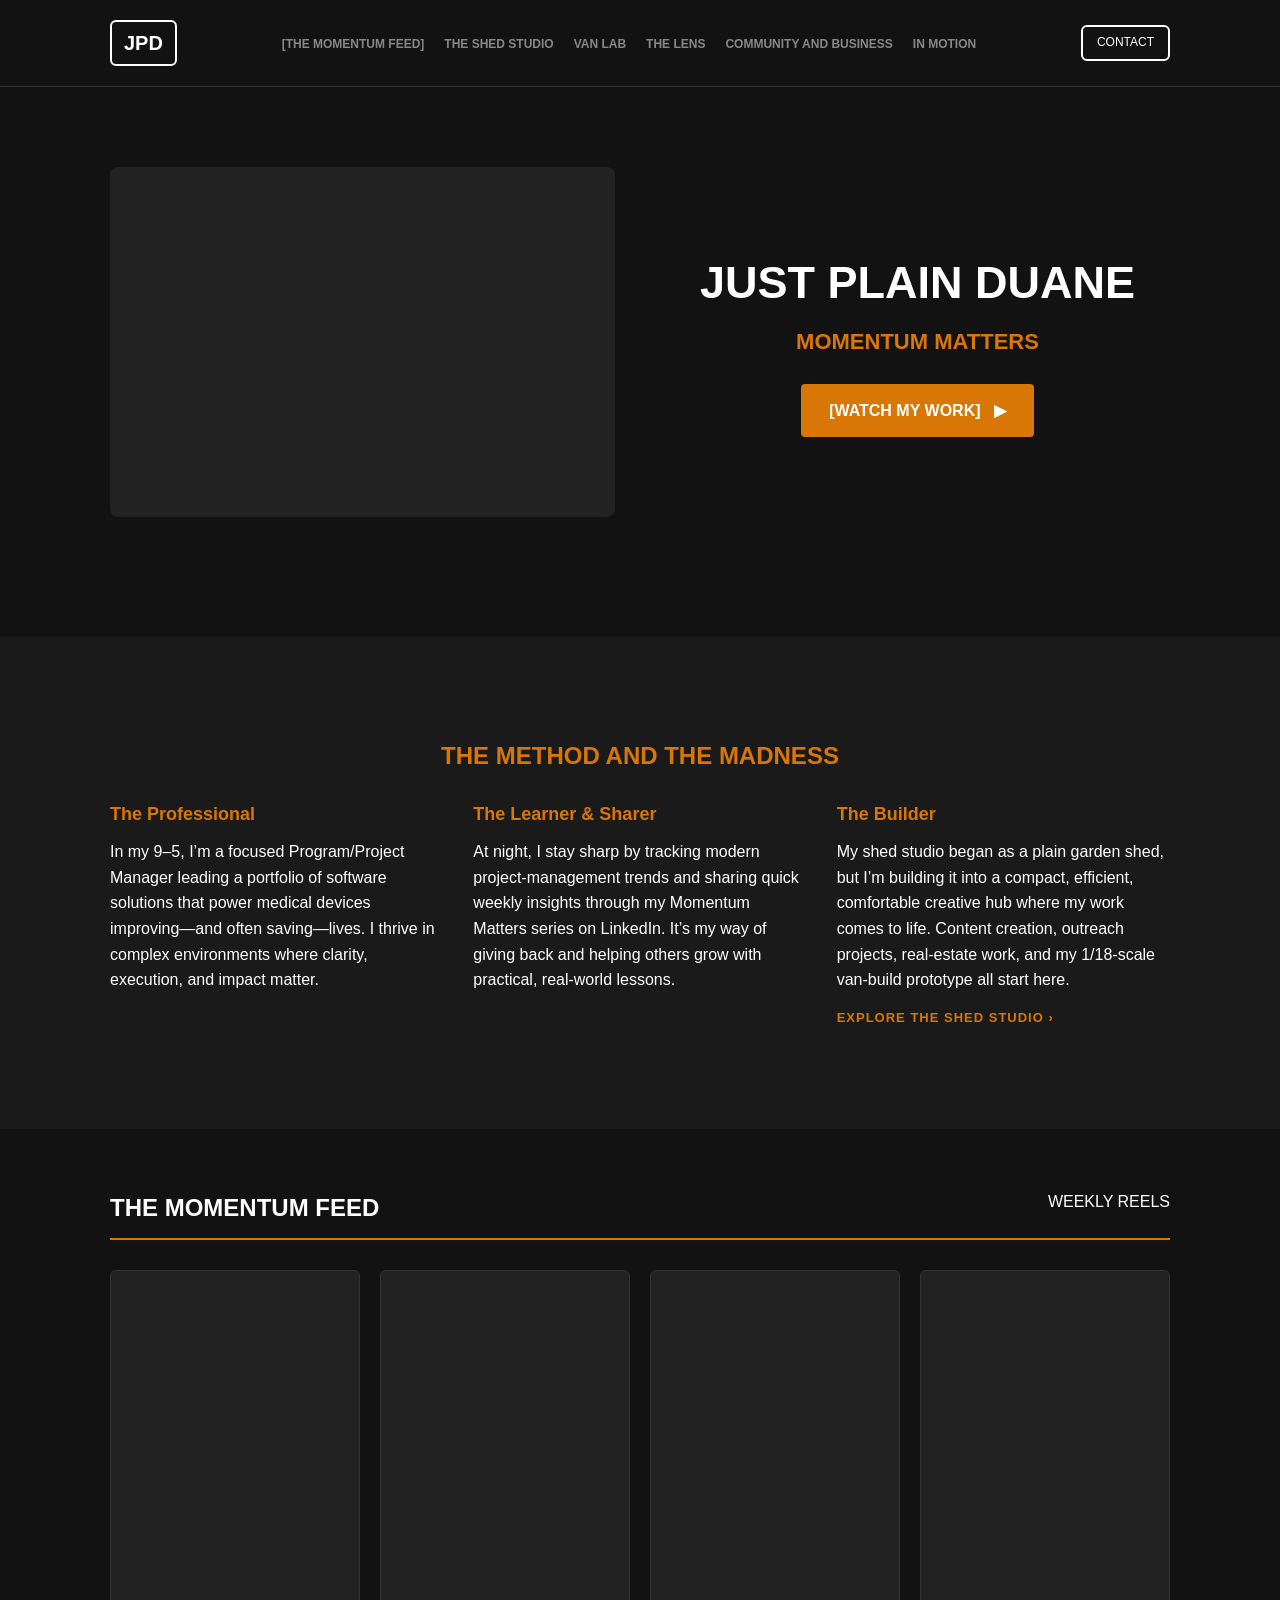
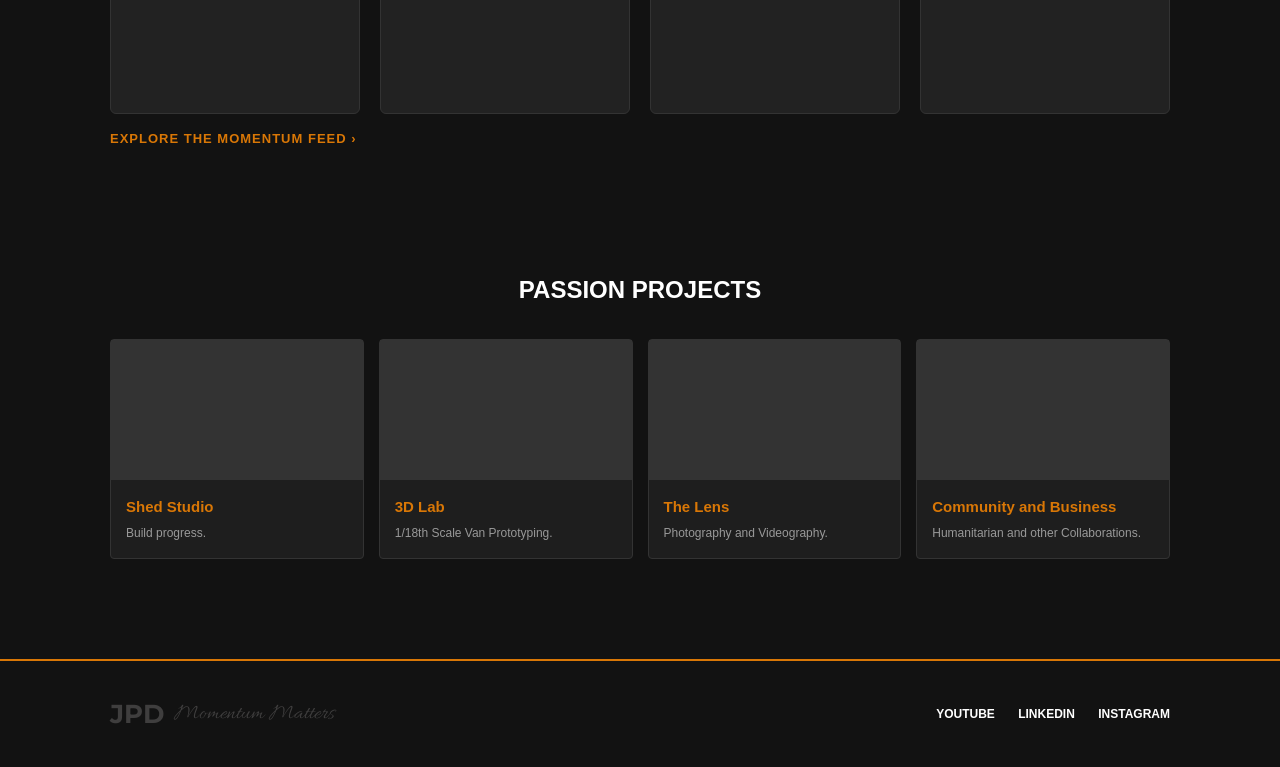
<file: index.html>
<!DOCTYPE html>
<html lang="en">
<head>
    <meta charset="UTF-8">
    <meta name="viewport" content="width=device-width, initial-scale=1.0">
    <link href="https://fonts.googleapis.com/css2?family=Montserrat:wght@700&family=Pacifico&display=swap" rel="stylesheet">
    <link href="https://fonts.googleapis.com/css2?family=Great+Vibes&display=swap" rel="stylesheet">
    <link href="https://fonts.googleapis.com/css2?family=Dancing+Script:wght@400&display=swap" rel="stylesheet">
    <link href="https://fonts.googleapis.com/css2?family=Allura&display=swap" rel="stylesheet">
    <link href="https://fonts.googleapis.com/css2?family=Parisienne&display=swap" rel="stylesheet">
    <title>JPD | Momentum Matters</title>
    <link rel="stylesheet" href="style.css">
</head>

<body>

<header class="main-header">
    <div class="container header-container">
        <a href="index.html" class="logo-box">JPD</a>

        <nav class="main-nav">
            <ul>
                <li><a href="momentum-feed.html">[THE MOMENTUM FEED]</a></li>
                <li><a href="shed-studio.html">THE SHED STUDIO</a></li>
                <li><a href="van-lab.html">VAN LAB</a></li>
                <li><a href="the-lens.html">THE LENS</a></li>
                <li><a href="community-business.html">COMMUNITY AND BUSINESS</a></li>
                <li><a href="in-motion.html">IN MOTION</a></li>
            </ul>
        </nav>

        <div class="hamburger" id="hamburger">
            <span></span><span></span><span></span>
        </div>

        <a href="contact.html" class="btn-outline">CONTACT</a>
    </div>

    <div class="mobile-nav" id="mobileNav">
        <a href="momentum-feed.html">THE MOMENTUM FEED</a>
        <a href="shed-studio.html">THE SHED STUDIO</a>
        <a href="van-lab.html">VAN LAB</a>
        <a href="the-lens.html">THE LENS</a>
        <a href="community-business.html">COMMUNITY AND BUSINESS</a>
        <a href="in-motion.html">IN MOTION</a>
        <a href="contact.html">CONTACT</a>
    </div>
</header>

<section class="hero">
    <div class="container hero-container">

        <div class="hero-image"></div>

        <div class="hero-content">
            <div class="hero-text-wrap">
                <h1 class="hero-title">JUST PLAIN DUANE</h1>
                <p class="hero-subtitle">MOMENTUM MATTERS</p>
                <a href="in-motion.html" class="btn-primary">[WATCH MY WORK] &nbsp; &#9654;</a>
            </div>
        </div>

    </div>
</section>

<section class="method">
    <div class="container">
        <h2 class="method-title">THE METHOD AND THE MADNESS</h2>

        <div class="method-grid">

            <div class="method-col">
                <h3 class="title-desktop">The Professional</h3>
                <h3 class="title-mobile">The Pro</h3>

                <p class="desktop-text">
                    In my 9–5, I’m a focused Program/Project Manager leading a portfolio of software solutions that power medical devices improving—and often saving—lives. I thrive in complex environments where clarity, execution, and impact matter.
                </p>

                <p class="mobile-text">
                    By day, I’m a Program Manager leading software that powers life‑changing medical devices.
                </p>
            </div>

            <div class="method-col">
                <h3 class="title-desktop">The Learner &amp; Sharer</h3>
                <h3 class="title-mobile">The Learner</h3>

                <p class="desktop-text">
                    At night, I stay sharp by tracking modern project‑management trends and sharing quick weekly insights through my Momentum Matters series on LinkedIn. It’s my way of giving back and helping others grow with practical, real‑world lessons.
                </p>

                <p class="mobile-text">
                    By night, I track the latest PM trends, grow through real‑world lessons, and share what I learn with the world.
                </p>
            </div>

            <div class="method-col">
                <h3 class="title-desktop">The Builder</h3>
                <h3 class="title-mobile">The Builder</h3>

                <p class="desktop-text">
                  My shed studio began as a plain garden shed, but I’m building it into a compact, efficient, comfortable creative hub where my work comes to life. Content creation, outreach projects, real‑estate work, and my 1/18‑scale van‑build prototype all start here.
              </p>

                <p class="mobile-text">
                   By weekends, I’m in my creative hub — shooting, building, and bringing hands‑on projects to life.
                </p>

                <a href="shed-studio.html" class="studio-link">EXPLORE THE SHED STUDIO &rsaquo;</a>
            </div>

        </div>
    </div>
</section>

<section class="feed">
    <div class="container">
        <div class="feed-header">
            <h2><a href="momentum-feed.html" class="feed-title-link">THE MOMENTUM FEED</a></h2>
            <span>WEEKLY REELS</span>
        </div>
        <div class="reel-row">
            <div class="reel-box"></div>
            <div class="reel-box"></div>
            <div class="reel-box"></div>
            <div class="reel-box reel-hide-mobile"></div> 
        </div>
        <a href="momentum-feed.html" class="studio-link">EXPLORE THE MOMENTUM FEED &rsaquo;</a>
    </div>
</section>

<section class="pillars">
    <div class="container">
        <h2 style="text-align:center; margin-bottom:30px;">PASSION PROJECTS</h2>

        <div class="pillar-row">

            <a href="shed-studio.html" class="pillar">
                <div class="pillar-img"></div>
                <h4>Shed Studio</h4>
                <p>Build progress.</p>
            </a>

            <a href="van-lab.html" class="pillar">
                <div class="pillar-img"></div>
                <h4>3D Lab</h4>
                <p>1/18th Scale Van Prototyping.</p>
            </a>

          <a href="the-lens.html" class="pillar">
                <div class="pillar-img"></div>
            <h4>The Lens</h4>
              <p>Photography and Videography.</p>
            </a>

            <a href="community-business.html" class="pillar pillar-hide-mobile">
                <div class="pillar-img"></div>
                <h4>Community and Business</h4>
              <p>Humanitarian and other Collaborations.</p>
            </a>

        </div>
    </div>
</section>

<footer class="footer">
    <div class="container footer-wrap">
        <div class="footer-brand">
            <a href="index.html" class="footer-jpd footer-home-link">JPD</a>
            <a href="index.html" class="footer-tagline footer-home-link">Momentum Matters</a>
        </div>

        <div class="socials">
            <a href="https://www.youtube.com/@justplainduane7145" target="_blank" rel="noopener noreferrer">YOUTUBE</a>
            <a href="https://www.linkedin.com/in/duanerogers1" target="_blank" rel="noopener noreferrer">LINKEDIN</a>
            <a href="https://www.instagram.com/just_plain_duane/" target="_blank" rel="noopener noreferrer">INSTAGRAM</a>
        </div>
    </div>
</footer>

<script src="script.js"></script>
</body>
</html>
</file>
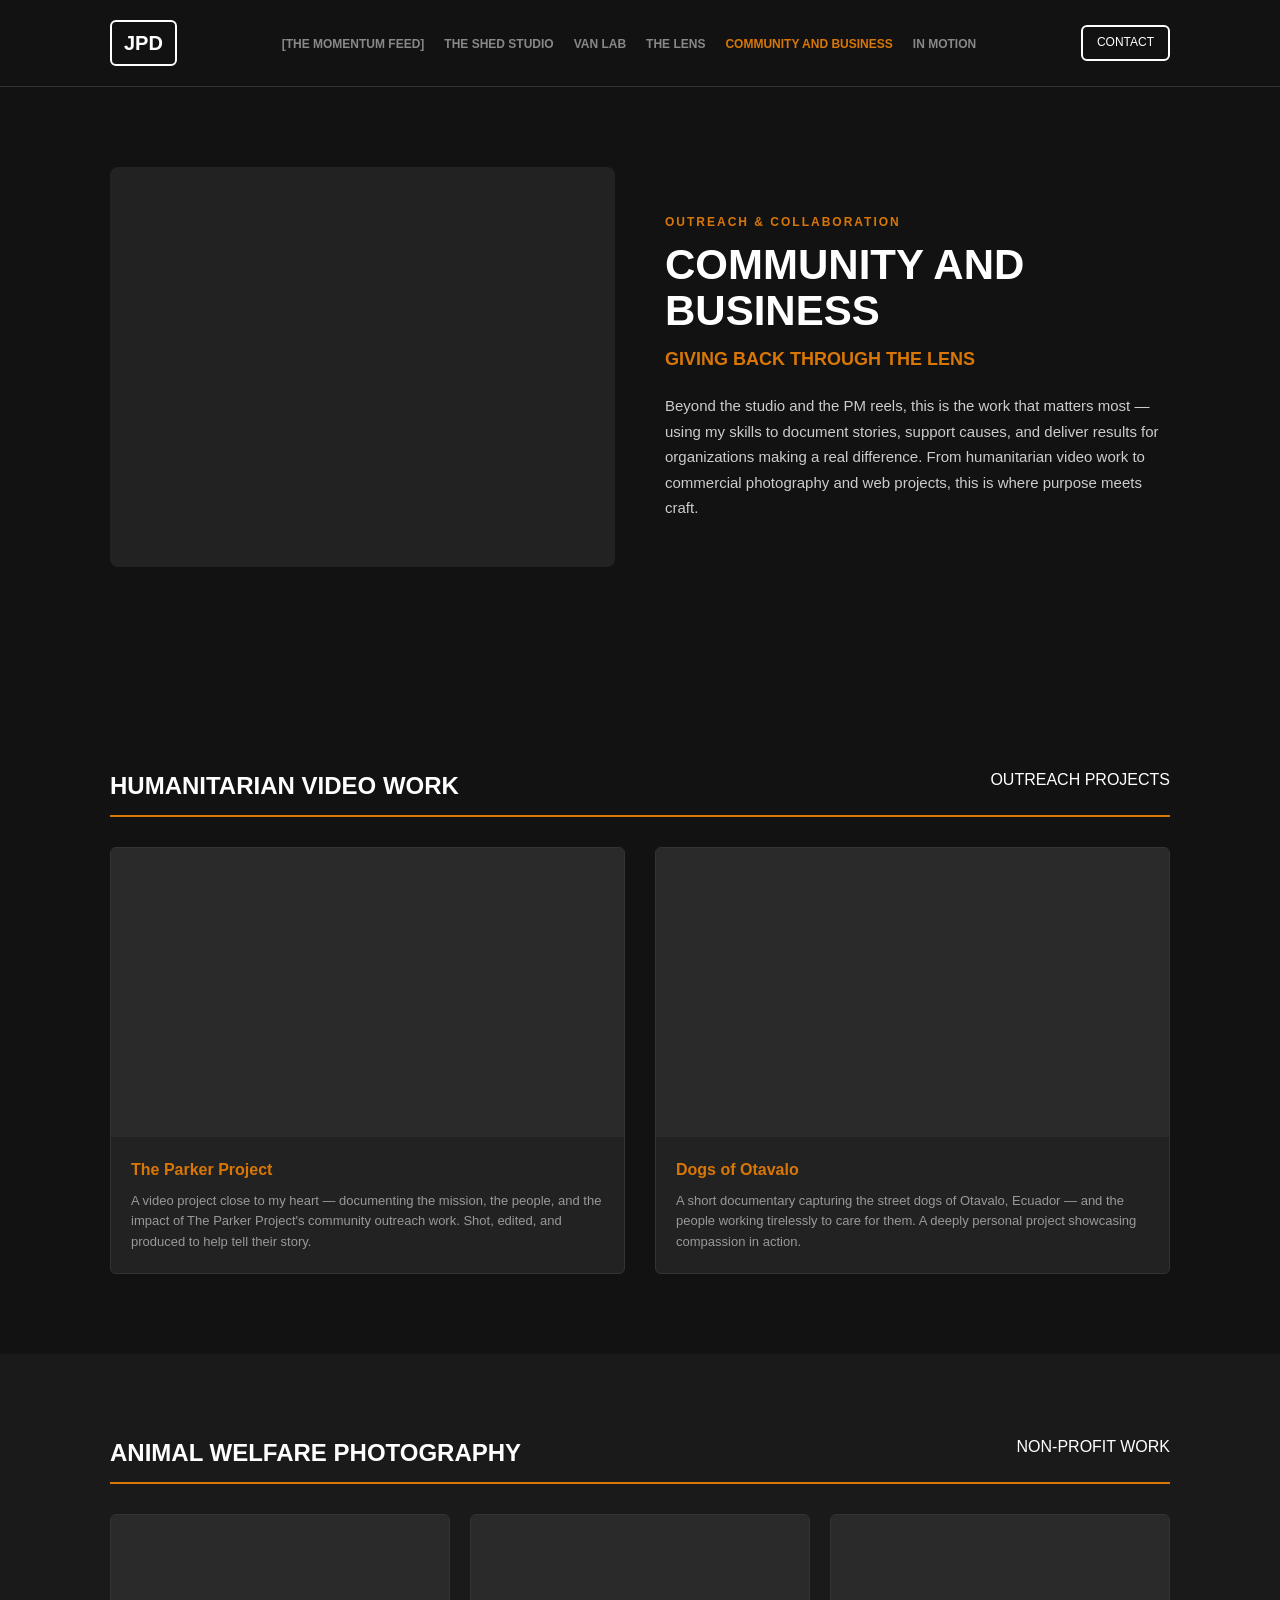
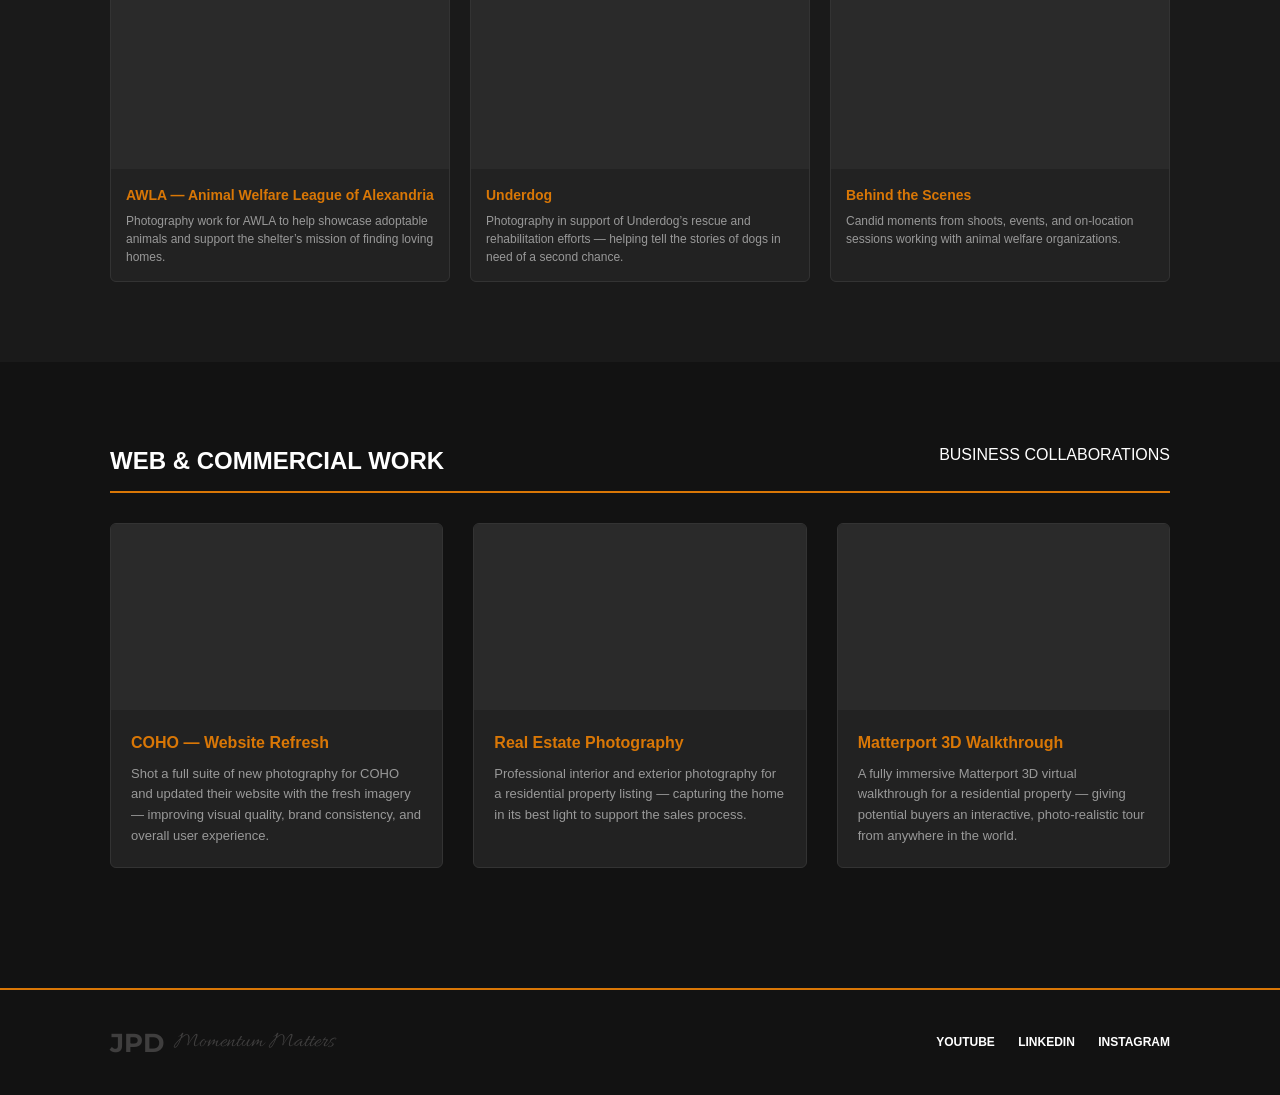
<file: community-business.html>
<!DOCTYPE html>
<html lang="en">
<head>
    <meta charset="UTF-8">
    <meta name="viewport" content="width=device-width, initial-scale=1.0">
    <link href="https://fonts.googleapis.com/css2?family=Montserrat:wght@700&family=Pacifico&display=swap" rel="stylesheet">
    <link href="https://fonts.googleapis.com/css2?family=Great+Vibes&display=swap" rel="stylesheet">
    <link href="https://fonts.googleapis.com/css2?family=Dancing+Script:wght@400&display=swap" rel="stylesheet">
    <link href="https://fonts.googleapis.com/css2?family=Allura&display=swap" rel="stylesheet">
    <link href="https://fonts.googleapis.com/css2?family=Parisienne&display=swap" rel="stylesheet">
    <title>JPD | Community and Business</title>
    <link rel="stylesheet" href="style.css">
</head>

<body>

<header class="main-header">
    <div class="container header-container">
        <a href="index.html" class="logo-box">JPD</a>

        <nav class="main-nav">
            <ul>
                <li><a href="momentum-feed.html">[THE MOMENTUM FEED]</a></li>
                <li><a href="shed-studio.html">THE SHED STUDIO</a></li>
                <li><a href="van-lab.html">VAN LAB</a></li>
                <li><a href="the-lens.html">THE LENS</a></li>
                <li><a href="community-business.html" class="active">COMMUNITY AND BUSINESS</a></li>
                <li><a href="in-motion.html">IN MOTION</a></li>
            </ul>
        </nav>

        <div class="hamburger" id="hamburger">
            <span></span><span></span><span></span>
        </div>

        <a href="contact.html" class="btn-outline">CONTACT</a>
    </div>

    <div class="mobile-nav" id="mobileNav">
        <a href="momentum-feed.html">THE MOMENTUM FEED</a>
        <a href="shed-studio.html">THE SHED STUDIO</a>
        <a href="van-lab.html">VAN LAB</a>
        <a href="the-lens.html">THE LENS</a>
        <a href="community-business.html">COMMUNITY AND BUSINESS</a>
        <a href="in-motion.html">IN MOTION</a>
        <a href="contact.html">CONTACT</a>
    </div>
</header>

<!-- PAGE HERO -->
<section class="comm-hero">
    <div class="container comm-hero-container">

        <div class="comm-hero-image"></div>

        <div class="comm-hero-content">
            <div class="comm-hero-text-wrap">
                <p class="studio-eyebrow">OUTREACH &amp; COLLABORATION</p>
                <h1 class="comm-hero-title">COMMUNITY AND BUSINESS</h1>
                <p class="comm-hero-subtitle">GIVING BACK THROUGH THE LENS</p>
                <p class="comm-hero-desc">Beyond the studio and the PM reels, this is the work that matters most &mdash; using my skills to document stories, support causes, and deliver results for organizations making a real difference. From humanitarian video work to commercial photography and web projects, this is where purpose meets craft.</p>
            </div>
        </div>

    </div>
</section>

<!-- HUMANITARIAN VIDEO WORK -->
<section class="comm-section">
    <div class="container">
        <div class="studio-build-header">
            <h2>HUMANITARIAN VIDEO WORK</h2>
            <span>OUTREACH PROJECTS</span>
        </div>

        <div class="comm-video-grid">

            <div class="comm-video-item">
                <div class="comm-video-thumb"></div>
                <div class="comm-video-info">
                    <h4>The Parker Project</h4>
                    <p>A video project close to my heart &mdash; documenting the mission, the people, and the impact of The Parker Project's community outreach work. Shot, edited, and produced to help tell their story.</p>
                </div>
            </div>

            <div class="comm-video-item">
                <div class="comm-video-thumb"></div>
                <div class="comm-video-info">
                    <h4>Dogs of Otavalo</h4>
                    <p>A short documentary capturing the street dogs of Otavalo, Ecuador &mdash; and the people working tirelessly to care for them. A deeply personal project showcasing compassion in action.</p>
                </div>
            </div>

        </div>
    </div>
</section>

<!-- ANIMAL WELFARE PHOTOGRAPHY -->
<section class="comm-section comm-section--alt">
    <div class="container">
        <div class="studio-build-header">
            <h2>ANIMAL WELFARE PHOTOGRAPHY</h2>
            <span>NON-PROFIT WORK</span>
        </div>

        <div class="comm-photo-grid">

            <div class="comm-photo-item">
                <div class="comm-photo-thumb"></div>
                <div class="comm-photo-info">
                    <h4>AWLA &mdash; Animal Welfare League of Alexandria</h4>
                    <p>Photography work for AWLA to help showcase adoptable animals and support the shelter&rsquo;s mission of finding loving homes.</p>
                </div>
            </div>

            <div class="comm-photo-item">
                <div class="comm-photo-thumb"></div>
                <div class="comm-photo-info">
                    <h4>Underdog</h4>
                    <p>Photography in support of Underdog&rsquo;s rescue and rehabilitation efforts &mdash; helping tell the stories of dogs in need of a second chance.</p>
                </div>
            </div>

            <div class="comm-photo-item">
                <div class="comm-photo-thumb"></div>
                <div class="comm-photo-info">
                    <h4>Behind the Scenes</h4>
                    <p>Candid moments from shoots, events, and on-location sessions working with animal welfare organizations.</p>
                </div>
            </div>

        </div>
    </div>
</section>

<!-- WEB & COMMERCIAL WORK -->
<section class="comm-section">
    <div class="container">
        <div class="studio-build-header">
            <h2>WEB &amp; COMMERCIAL WORK</h2>
            <span>BUSINESS COLLABORATIONS</span>
        </div>

        <div class="comm-project-grid">

            <div class="comm-project-card">
                <div class="comm-project-img"></div>
                <div class="comm-project-info">
                    <h4>COHO &mdash; Website Refresh</h4>
                    <p>Shot a full suite of new photography for COHO and updated their website with the fresh imagery &mdash; improving visual quality, brand consistency, and overall user experience.</p>
                </div>
            </div>

            <div class="comm-project-card">
                <div class="comm-project-img"></div>
                <div class="comm-project-info">
                    <h4>Real Estate Photography</h4>
                    <p>Professional interior and exterior photography for a residential property listing &mdash; capturing the home in its best light to support the sales process.</p>
                </div>
            </div>

            <div class="comm-project-card">
                <div class="comm-project-img"></div>
                <div class="comm-project-info">
                    <h4>Matterport 3D Walkthrough</h4>
                    <p>A fully immersive Matterport 3D virtual walkthrough for a residential property &mdash; giving potential buyers an interactive, photo-realistic tour from anywhere in the world.</p>
                </div>
            </div>

        </div>
    </div>
</section>

<footer class="footer">
    <div class="container footer-wrap">
        <div class="footer-brand">
            <a href="index.html" class="footer-jpd footer-home-link">JPD</a>
            <a href="index.html" class="footer-tagline footer-home-link">Momentum Matters</a>
        </div>

        <div class="socials">
            <a href="https://www.youtube.com/@justplainduane7145" target="_blank" rel="noopener noreferrer">YOUTUBE</a>
            <a href="https://www.linkedin.com/in/duanerogers1" target="_blank" rel="noopener noreferrer">LINKEDIN</a>
            <a href="https://www.instagram.com/just_plain_duane/" target="_blank" rel="noopener noreferrer">INSTAGRAM</a>
        </div>
    </div>
</footer>

<script src="script.js"></script>
</body>
</html>
</file>
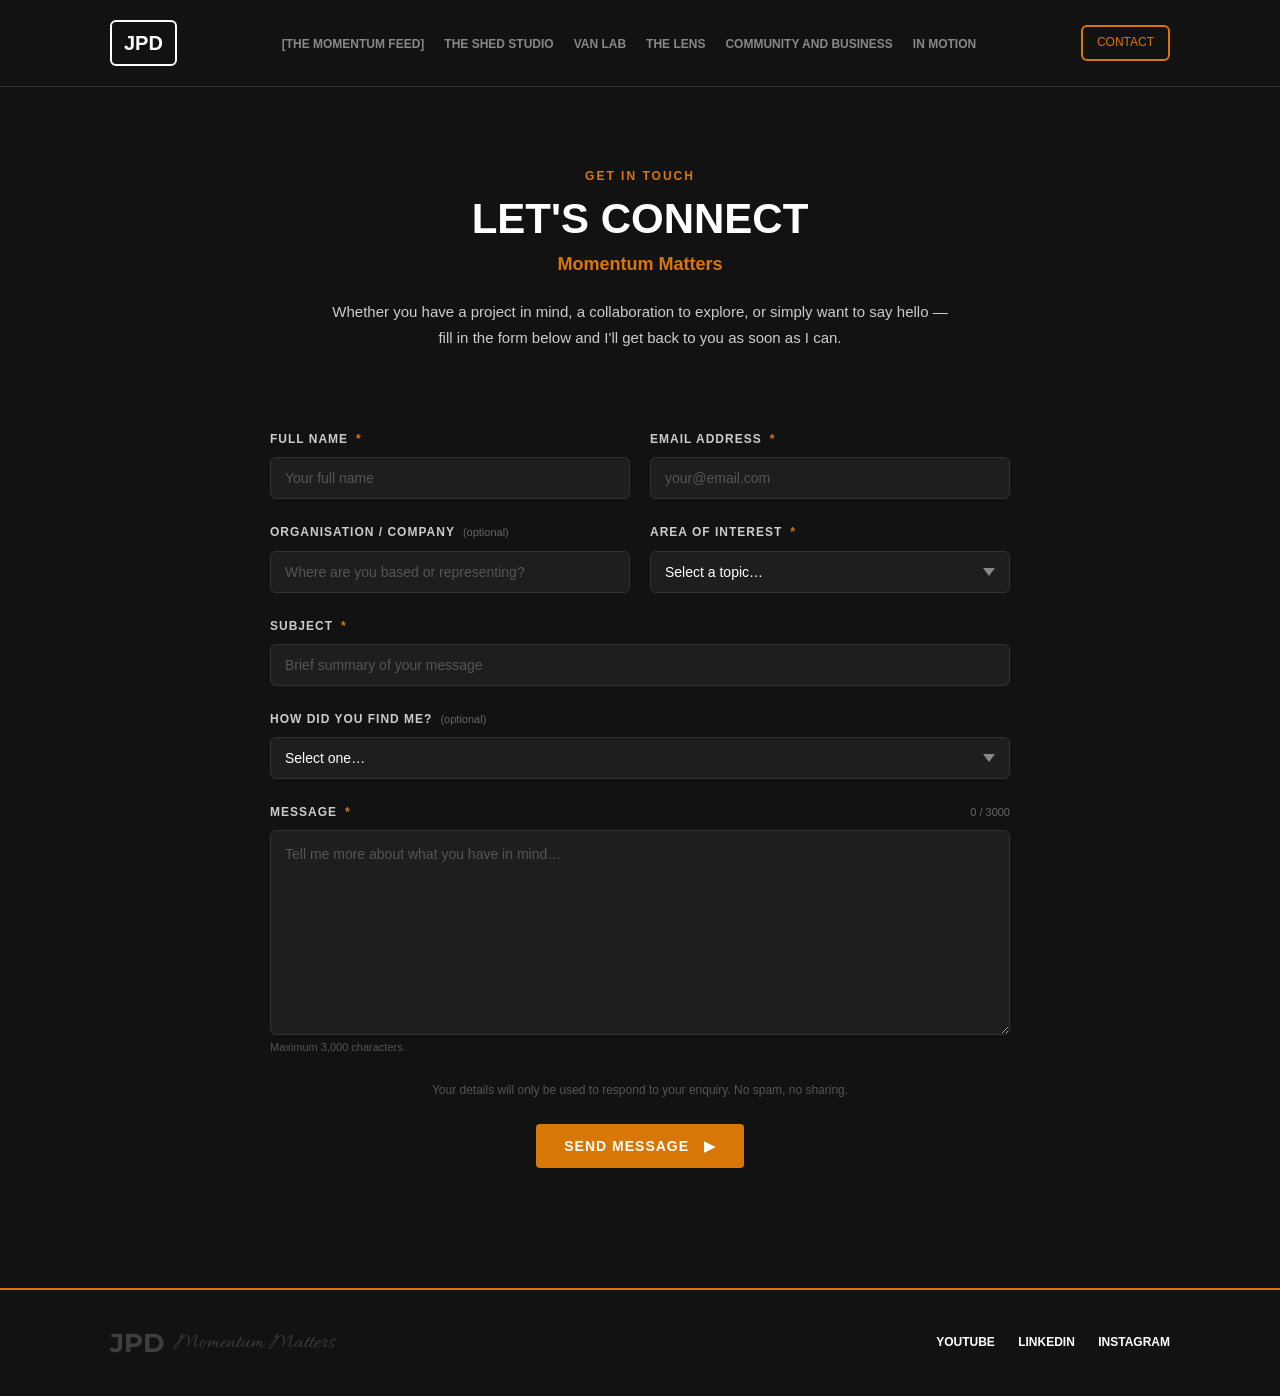
<file: contact.html>
<!DOCTYPE html>
<html lang="en">
<head>
    <meta charset="UTF-8">
    <meta name="viewport" content="width=device-width, initial-scale=1.0">
    <link href="https://fonts.googleapis.com/css2?family=Montserrat:wght@700&family=Pacifico&display=swap" rel="stylesheet">
    <link href="https://fonts.googleapis.com/css2?family=Great+Vibes&display=swap" rel="stylesheet">
    <link href="https://fonts.googleapis.com/css2?family=Dancing+Script:wght@400&display=swap" rel="stylesheet">
    <link href="https://fonts.googleapis.com/css2?family=Allura&display=swap" rel="stylesheet">
    <link href="https://fonts.googleapis.com/css2?family=Parisienne&display=swap" rel="stylesheet">
    <title>JPD | Contact</title>
    <link rel="stylesheet" href="style.css">
</head>

<body>

<header class="main-header">
    <div class="container header-container">
        <a href="index.html" class="logo-box">JPD</a>

        <nav class="main-nav">
            <ul>
                <li><a href="momentum-feed.html">[THE MOMENTUM FEED]</a></li>
                <li><a href="shed-studio.html">THE SHED STUDIO</a></li>
                <li><a href="van-lab.html">VAN LAB</a></li>
                <li><a href="the-lens.html">THE LENS</a></li>
                <li><a href="community-business.html">COMMUNITY AND BUSINESS</a></li>
                <li><a href="in-motion.html">IN MOTION</a></li>
            </ul>
        </nav>

        <div class="hamburger" id="hamburger">
            <span></span><span></span><span></span>
        </div>

        <a href="contact.html" class="btn-outline active">CONTACT</a>
    </div>

    <div class="mobile-nav" id="mobileNav">
        <a href="momentum-feed.html">THE MOMENTUM FEED</a>
        <a href="shed-studio.html">THE SHED STUDIO</a>
        <a href="van-lab.html">VAN LAB</a>
        <a href="the-lens.html">THE LENS</a>
        <a href="community-business.html">COMMUNITY AND BUSINESS</a>
        <a href="in-motion.html">IN MOTION</a>
        <a href="contact.html">CONTACT</a>
    </div>
</header>

<!-- CONTACT HERO -->
<section class="contact-hero">
    <div class="container">
        <p class="contact-eyebrow">GET IN TOUCH</p>
        <h1 class="contact-hero-title">LET'S CONNECT</h1>
        <p class="contact-hero-subtitle">Momentum Matters</p>
        <p class="contact-hero-desc">
            Whether you have a project in mind, a collaboration to explore, or simply want to say hello —
            fill in the form below and I'll get back to you as soon as I can.
        </p>
    </div>
</section>

<!-- CONTACT FORM -->
<section class="contact-form-section">
    <div class="container contact-form-wrap">

        <form class="contact-form" id="contactForm" novalidate>

            <!-- Row 1: Name + Email -->
            <div class="contact-form-row">
                <div class="contact-field">
                    <label for="contactName" class="contact-label">Full Name <span class="contact-required">*</span></label>
                    <input
                        type="text"
                        id="contactName"
                        name="name"
                        class="contact-input"
                        placeholder="Your full name"
                        required
                        maxlength="100"
                    >
                </div>

                <div class="contact-field">
                    <label for="contactEmail" class="contact-label">Email Address <span class="contact-required">*</span></label>
                    <input
                        type="email"
                        id="contactEmail"
                        name="email"
                        class="contact-input"
                        placeholder="your@email.com"
                        required
                        maxlength="150"
                    >
                </div>
            </div>

            <!-- Row 2: Organisation + Area of Interest -->
            <div class="contact-form-row">
                <div class="contact-field">
                    <label for="contactOrg" class="contact-label">Organisation / Company <span class="contact-optional">(optional)</span></label>
                    <input
                        type="text"
                        id="contactOrg"
                        name="organisation"
                        class="contact-input"
                        placeholder="Where are you based or representing?"
                        maxlength="100"
                    >
                </div>

                <div class="contact-field">
                    <label for="contactArea" class="contact-label">Area of Interest <span class="contact-required">*</span></label>
                    <select id="contactArea" name="area" class="contact-select" required>
                        <option value="" disabled selected>Select a topic…</option>
                        <option value="general">General</option>
                        <option value="outreach-humanitarian">Outreach &amp; Humanitarian</option>
                        <option value="real-estate">Real Estate</option>
                        <option value="commercial">Commercial</option>
                        <option value="photography">Photography</option>
                        <option value="videography">Videography</option>
                        <option value="momentum-feed">The Momentum Feed</option>
                        <option value="shed-studio">The Shed Studio</option>
                        <option value="van-lab">Van Lab / 3D Printing</option>
                        <option value="the-lens">The Lens</option>
                        <option value="in-motion">In Motion</option>
                    </select>
                </div>
            </div>

            <!-- Row 3: Subject -->
            <div class="contact-form-row">
                <div class="contact-field contact-field--full">
                    <label for="contactSubject" class="contact-label">Subject <span class="contact-required">*</span></label>
                    <input
                        type="text"
                        id="contactSubject"
                        name="subject"
                        class="contact-input"
                        placeholder="Brief summary of your message"
                        required
                        maxlength="150"
                    >
                </div>
            </div>

            <!-- Row 4: How did you find me -->
            <div class="contact-form-row">
                <div class="contact-field contact-field--full">
                    <label for="contactSource" class="contact-label">How did you find me? <span class="contact-optional">(optional)</span></label>
                    <select id="contactSource" name="source" class="contact-select">
                        <option value="" disabled selected>Select one…</option>
                        <option value="linkedin">LinkedIn</option>
                        <option value="youtube">YouTube</option>
                        <option value="instagram">Instagram</option>
                        <option value="referral">Referral / Word of mouth</option>
                        <option value="google">Google / Web search</option>
                        <option value="other">Other</option>
                    </select>
                </div>
            </div>

            <!-- Row 5: Message -->
            <div class="contact-form-row">
                <div class="contact-field contact-field--full">
                    <label for="contactMessage" class="contact-label">
                        Message <span class="contact-required">*</span>
                        <span class="contact-char-count" id="charCount">0 / 3000</span>
                    </label>
                    <textarea
                        id="contactMessage"
                        name="message"
                        class="contact-textarea"
                        placeholder="Tell me more about what you have in mind…"
                        required
                        maxlength="3000"
                        rows="8"
                    ></textarea>
                    <p class="contact-hint">Maximum 3,000 characters.</p>
                </div>
            </div>

            <!-- Privacy note -->
            <p class="contact-privacy">
                Your details will only be used to respond to your enquiry. No spam, no sharing.
            </p>

            <!-- Submit -->
            <div class="contact-submit-row">
                <button type="submit" class="btn-primary contact-submit">SEND MESSAGE &nbsp; &#9654;</button>
            </div>

        </form>

        <!-- Success message (hidden by default) -->
        <div class="contact-success" id="contactSuccess" aria-live="polite">
            <p class="contact-success-icon">&#10003;</p>
            <h2>Message Sent!</h2>
            <p>Thanks for reaching out — I'll be in touch soon.</p>
            <a href="index.html" class="btn-primary" style="margin-top:20px; display:inline-block;">BACK TO HOME</a>
        </div>

    </div>
</section>

<footer class="footer">
    <div class="container footer-wrap">
        <div class="footer-brand">
            <a href="index.html" class="footer-jpd footer-home-link">JPD</a>
            <a href="index.html" class="footer-tagline footer-home-link">Momentum Matters</a>
        </div>

        <div class="socials">
            <a href="https://www.youtube.com/@justplainduane7145" target="_blank" rel="noopener noreferrer">YOUTUBE</a>
            <a href="https://www.linkedin.com/in/duanerogers1" target="_blank" rel="noopener noreferrer">LINKEDIN</a>
            <a href="https://www.instagram.com/just_plain_duane/" target="_blank" rel="noopener noreferrer">INSTAGRAM</a>
        </div>
    </div>
</footer>

<script src="script.js"></script>
<script>
    // Formspree – sends all form fields to your email address.
    // To activate email delivery:
    //   1. Sign up at https://formspree.io (free tier: 50 submissions/month)
    //   2. Click "New Form", give it a name (e.g. "justplainduane contact"),
    //      and set the notification email to your Gmail address.
    //   3. Copy the form endpoint shown on the dashboard
    //      (it looks like: https://formspree.io/f/xxxxxxxx)
    //   4. Replace 'YOUR_FORMSPREE_ENDPOINT' below with that URL.
    //
    // Form fields sent: name, email, organisation, area, subject, source, message
    var FORMSPREE_ENDPOINT = 'YOUR_FORMSPREE_ENDPOINT';

    var formspreeReady = FORMSPREE_ENDPOINT !== 'YOUR_FORMSPREE_ENDPOINT';

    // Live character count for message textarea
    var textarea = document.getElementById('contactMessage');
    var charCount = document.getElementById('charCount');
    if (textarea && charCount) {
        textarea.addEventListener('input', function () {
            var len = textarea.value.length;
            charCount.textContent = len + ' / 3000';
            charCount.style.color = len >= 2700 ? '#d97706' : '';
        });
    }

    // Form validation, Formspree submission, and success display
    var form = document.getElementById('contactForm');
    var successPanel = document.getElementById('contactSuccess');
    var submitBtn = form ? form.querySelector('.contact-submit') : null;

    if (!formspreeReady && submitBtn) {
        submitBtn.disabled = true;
        submitBtn.title = 'Contact form not yet configured — please set up Formspree endpoint.';
    }

    if (form && successPanel) {
        form.addEventListener('submit', function (e) {
            e.preventDefault();
            if (!formspreeReady) { return; }
            if (!form.checkValidity()) {
                form.reportValidity();
                return;
            }

            submitBtn.disabled = true;
            submitBtn.textContent = 'Sending…';

            fetch(FORMSPREE_ENDPOINT, {
                method: 'POST',
                body: new FormData(form),
                headers: { 'Accept': 'application/json' }
            })
            .then(function (response) {
                if (response.ok) {
                    form.style.display = 'none';
                    successPanel.style.display = 'block';
                } else {
                    var status = response.status;
                    return response.json()
                        .catch(function () {
                            throw new Error('status ' + status);
                        })
                        .then(function (data) {
                            throw new Error((data.errors || []).map(function (err) { return err.message; }).join(', ') || 'status ' + status);
                        });
                }
            })
            .catch(function (error) {
                submitBtn.disabled = false;
                submitBtn.innerHTML = 'SEND MESSAGE &nbsp; &#9654;';
                alert('Sorry, your message could not be sent (' + error.message + '). Please try again later.');
                console.error('Formspree error:', error);
            });
        });
    }
</script>
</body>
</html>
</file>
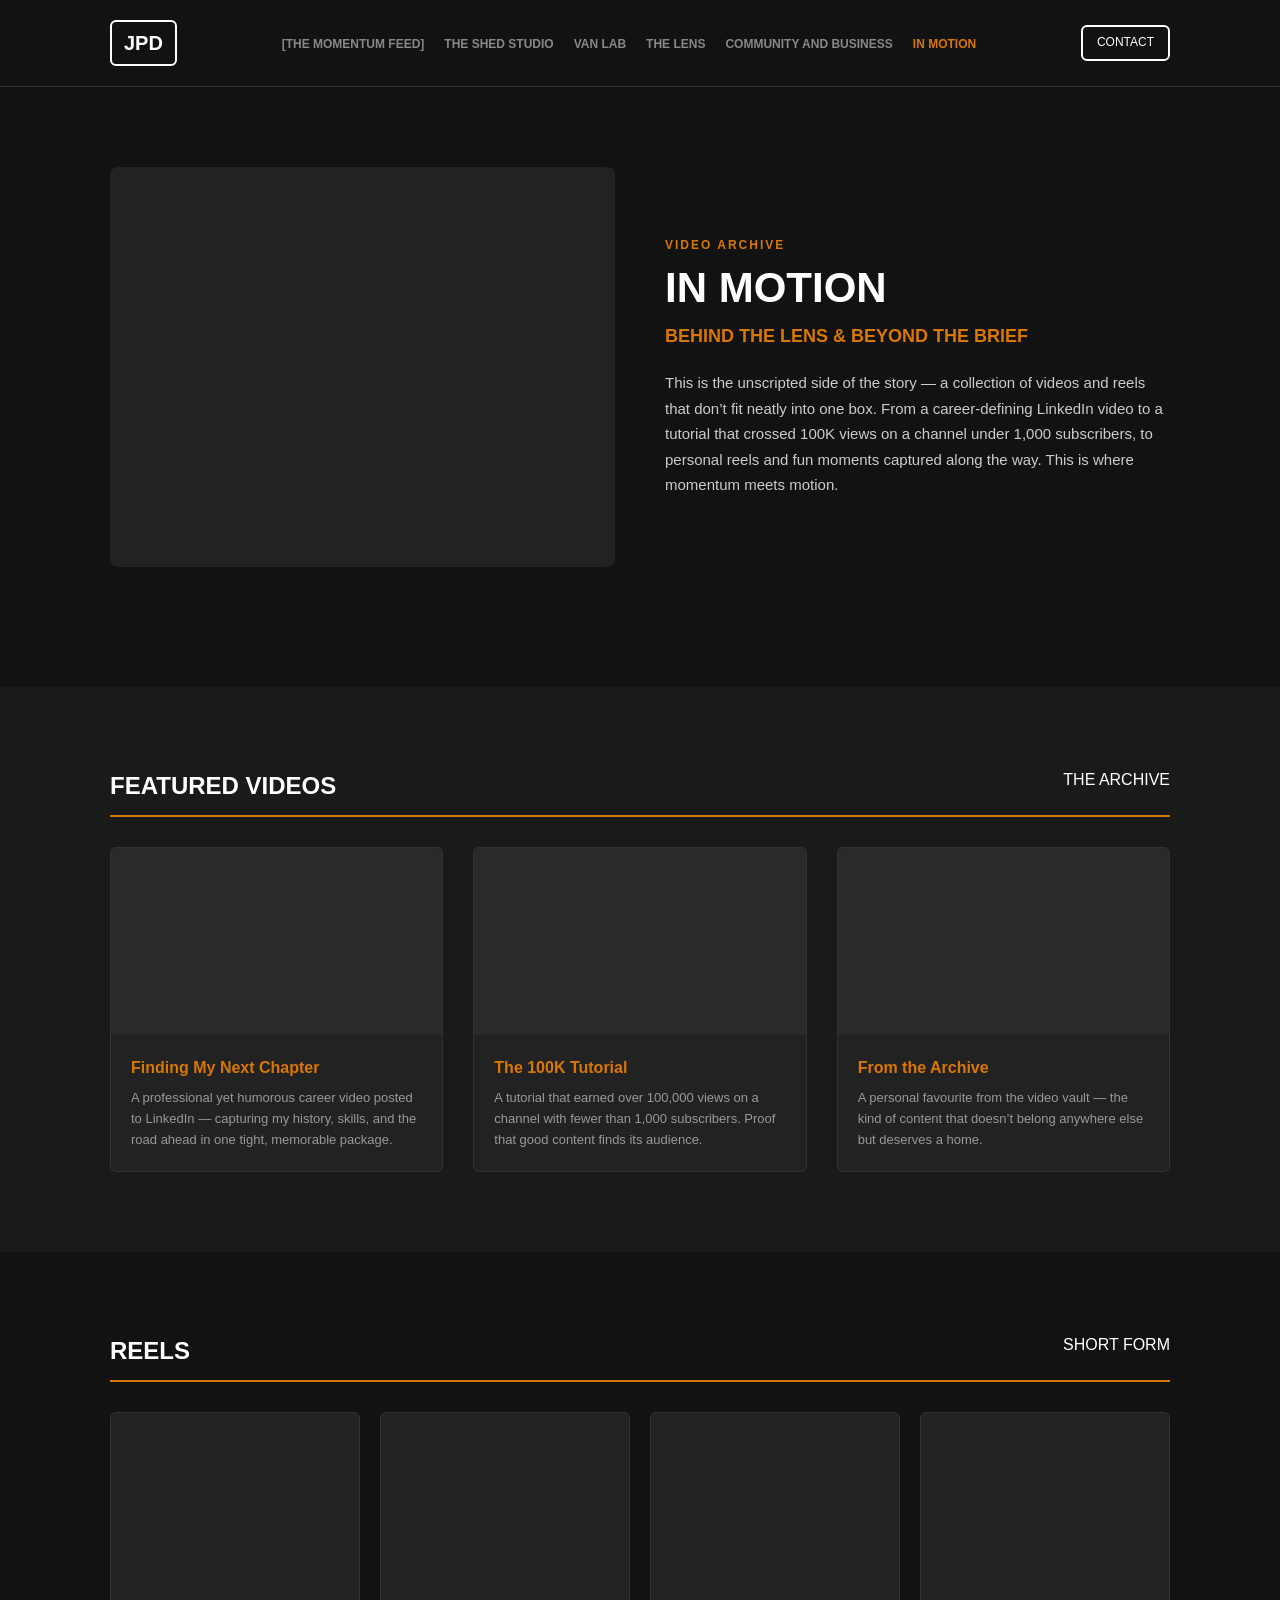
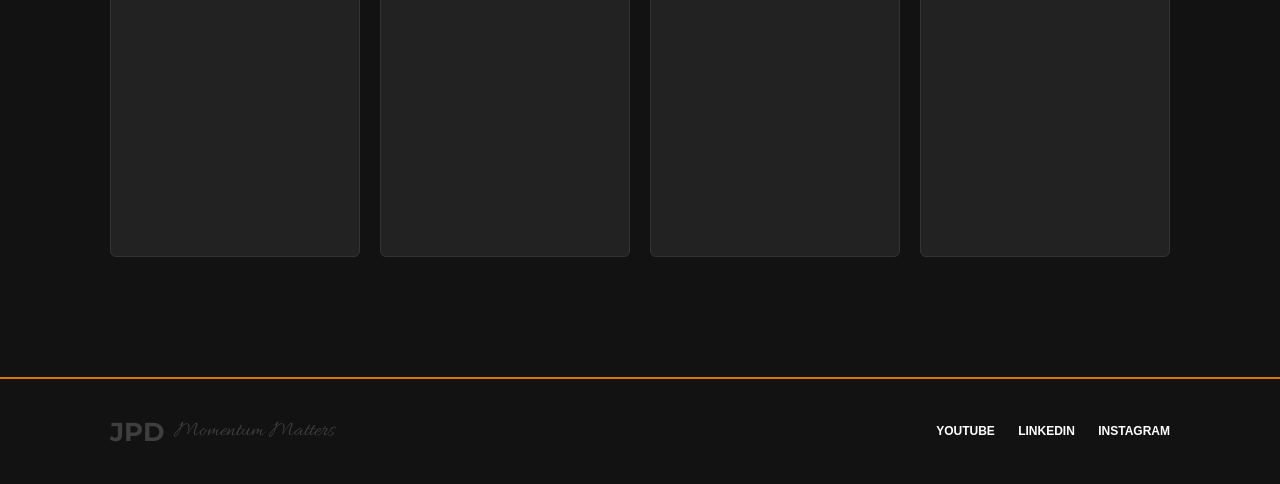
<file: in-motion.html>
<!DOCTYPE html>
<html lang="en">
<head>
    <meta charset="UTF-8">
    <meta name="viewport" content="width=device-width, initial-scale=1.0">
    <link href="https://fonts.googleapis.com/css2?family=Montserrat:wght@700&family=Pacifico&display=swap" rel="stylesheet">
    <link href="https://fonts.googleapis.com/css2?family=Great+Vibes&display=swap" rel="stylesheet">
    <link href="https://fonts.googleapis.com/css2?family=Dancing+Script:wght@400&display=swap" rel="stylesheet">
    <link href="https://fonts.googleapis.com/css2?family=Allura&display=swap" rel="stylesheet">
    <link href="https://fonts.googleapis.com/css2?family=Parisienne&display=swap" rel="stylesheet">
    <title>JPD | In Motion</title>
    <link rel="stylesheet" href="style.css">
</head>

<body>

<header class="main-header">
    <div class="container header-container">
        <a href="index.html" class="logo-box">JPD</a>

        <nav class="main-nav">
            <ul>
                <li><a href="momentum-feed.html">[THE MOMENTUM FEED]</a></li>
                <li><a href="shed-studio.html">THE SHED STUDIO</a></li>
                <li><a href="van-lab.html">VAN LAB</a></li>
                <li><a href="the-lens.html">THE LENS</a></li>
                <li><a href="community-business.html">COMMUNITY AND BUSINESS</a></li>
                <li><a href="in-motion.html" class="active">IN MOTION</a></li>
            </ul>
        </nav>

        <div class="hamburger" id="hamburger">
            <span></span><span></span><span></span>
        </div>

        <a href="contact.html" class="btn-outline">CONTACT</a>
    </div>

    <div class="mobile-nav" id="mobileNav">
        <a href="momentum-feed.html">THE MOMENTUM FEED</a>
        <a href="shed-studio.html">THE SHED STUDIO</a>
        <a href="van-lab.html">VAN LAB</a>
        <a href="the-lens.html">THE LENS</a>
        <a href="community-business.html">COMMUNITY AND BUSINESS</a>
        <a href="in-motion.html">IN MOTION</a>
        <a href="contact.html">CONTACT</a>
    </div>
</header>

<!-- PAGE HERO -->
<section class="motion-hero">
    <div class="container motion-hero-container">

        <div class="motion-hero-image"></div>

        <div class="motion-hero-content">
            <div class="motion-hero-text-wrap">
                <p class="studio-eyebrow">VIDEO ARCHIVE</p>
                <h1 class="motion-hero-title">IN MOTION</h1>
                <p class="motion-hero-subtitle">BEHIND THE LENS &amp; BEYOND THE BRIEF</p>
                <p class="motion-hero-desc">This is the unscripted side of the story &mdash; a collection of videos and reels that don&rsquo;t fit neatly into one box. From a career-defining LinkedIn video to a tutorial that crossed 100K views on a channel under 1,000 subscribers, to personal reels and fun moments captured along the way. This is where momentum meets motion.</p>
            </div>
        </div>

    </div>
</section>

<!-- FEATURED VIDEOS -->
<section class="motion-videos">
    <div class="container">
        <div class="feed-header">
            <h2>FEATURED VIDEOS</h2>
            <span>THE ARCHIVE</span>
        </div>

        <div class="motion-video-grid">

            <div class="motion-video-item">
                <div class="motion-video-thumb"></div>
                <div class="motion-video-info">
                    <h4>Finding My Next Chapter</h4>
                    <p>A professional yet humorous career video posted to LinkedIn &mdash; capturing my history, skills, and the road ahead in one tight, memorable package.</p>
                </div>
            </div>

            <div class="motion-video-item">
                <div class="motion-video-thumb"></div>
                <div class="motion-video-info">
                    <h4>The 100K Tutorial</h4>
                    <p>A tutorial that earned over 100,000 views on a channel with fewer than 1,000 subscribers. Proof that good content finds its audience.</p>
                </div>
            </div>

            <div class="motion-video-item">
                <div class="motion-video-thumb"></div>
                <div class="motion-video-info">
                    <h4>From the Archive</h4>
                    <p>A personal favourite from the video vault &mdash; the kind of content that doesn&rsquo;t belong anywhere else but deserves a home.</p>
                </div>
            </div>

        </div>
    </div>
</section>

<!-- REELS -->
<section class="motion-reels">
    <div class="container">
        <div class="feed-header">
            <h2>REELS</h2>
            <span>SHORT FORM</span>
        </div>
        <div class="reel-row">
            <div class="reel-box"></div>
            <div class="reel-box"></div>
            <div class="reel-box"></div>
            <div class="reel-box reel-hide-mobile"></div>
        </div>
    </div>
</section>

<footer class="footer">
    <div class="container footer-wrap">
        <div class="footer-brand">
            <a href="index.html" class="footer-jpd footer-home-link">JPD</a>
            <a href="index.html" class="footer-tagline footer-home-link">Momentum Matters</a>
        </div>

        <div class="socials">
            <a href="https://www.youtube.com/@justplainduane7145" target="_blank" rel="noopener noreferrer">YOUTUBE</a>
            <a href="https://www.linkedin.com/in/duanerogers1" target="_blank" rel="noopener noreferrer">LINKEDIN</a>
            <a href="https://www.instagram.com/just_plain_duane/" target="_blank" rel="noopener noreferrer">INSTAGRAM</a>
        </div>
    </div>
</footer>

<script src="script.js"></script>
</body>
</html>
</file>
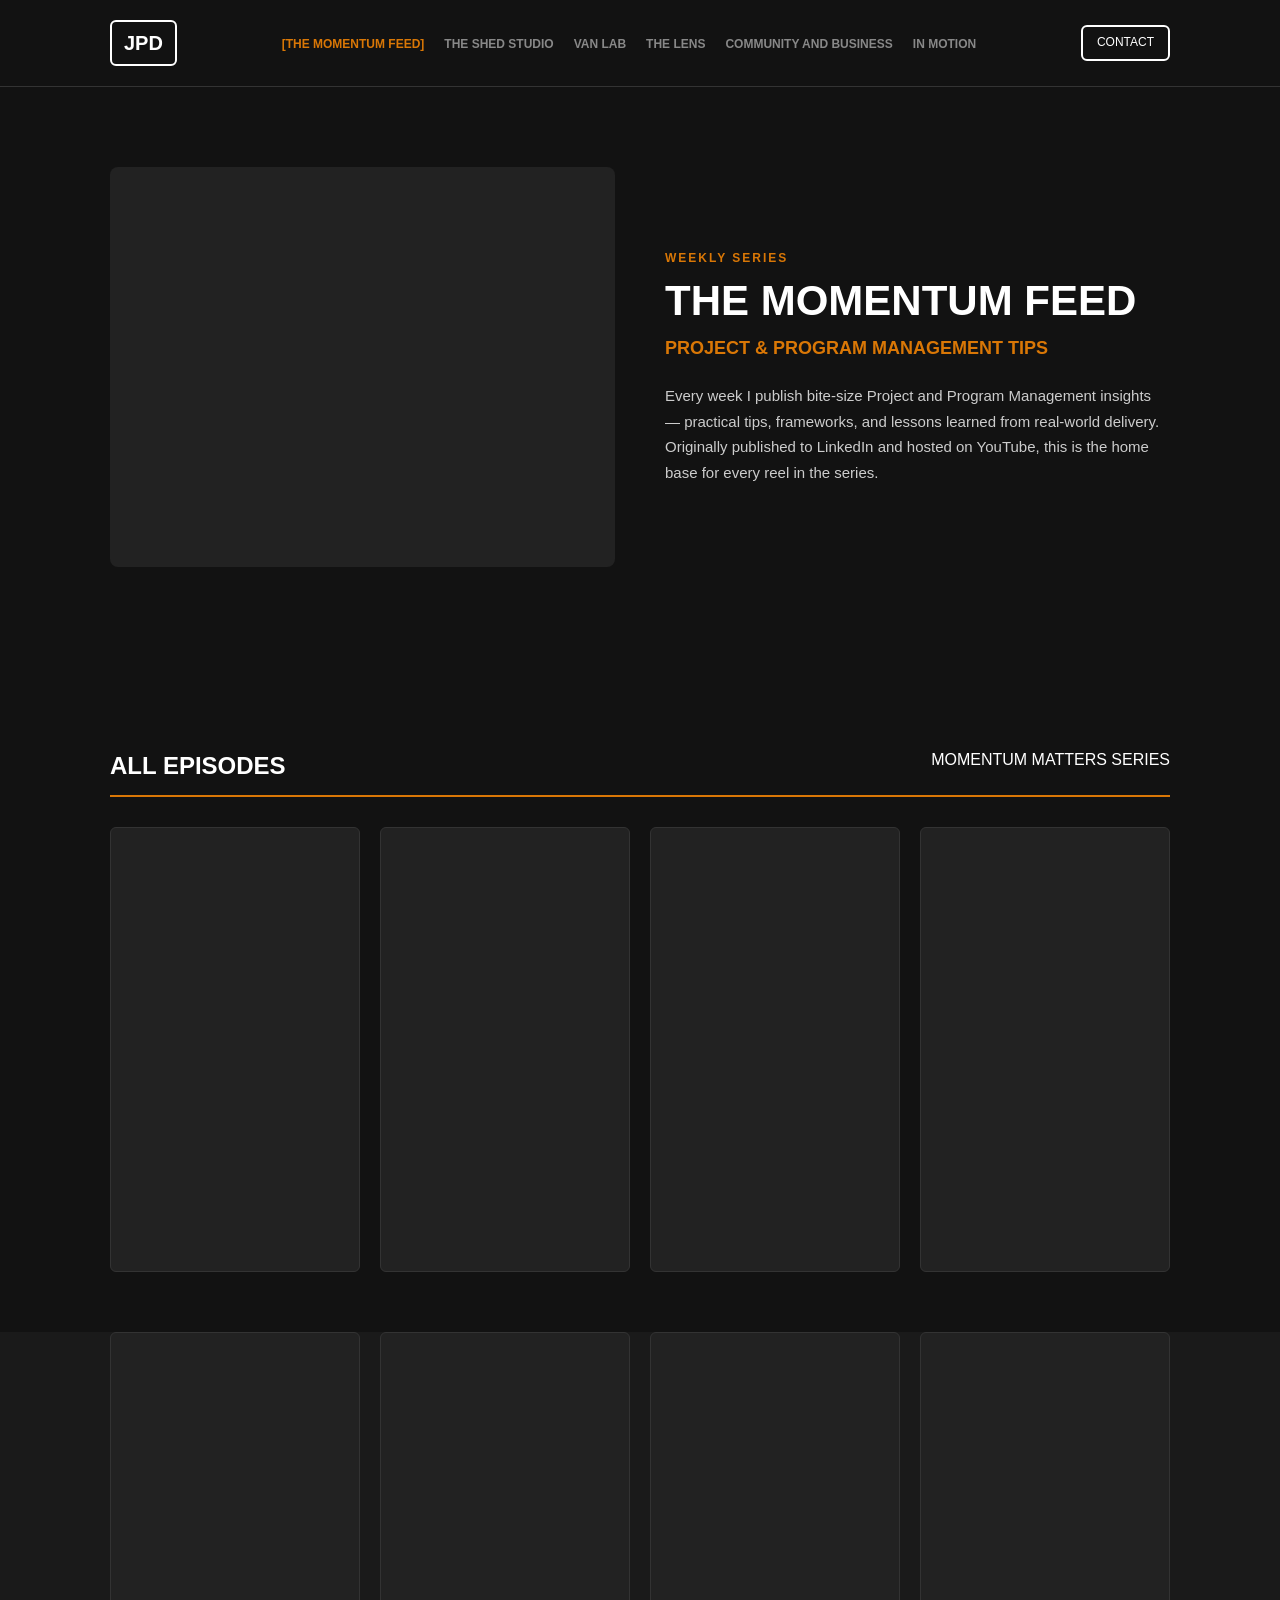
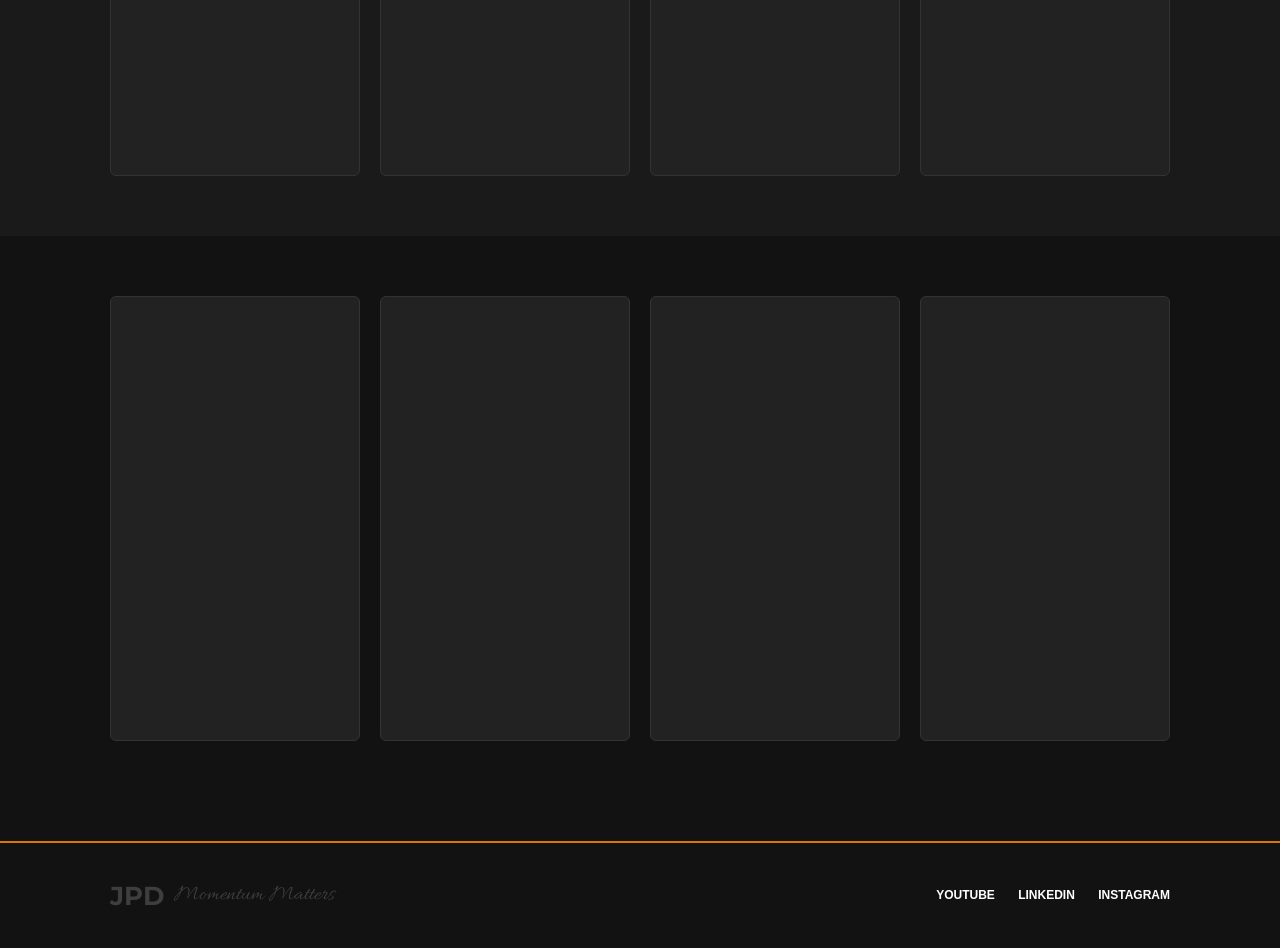
<file: momentum-feed.html>
<!DOCTYPE html>
<html lang="en">
<head>
    <meta charset="UTF-8">
    <meta name="viewport" content="width=device-width, initial-scale=1.0">
    <link href="https://fonts.googleapis.com/css2?family=Montserrat:wght@700&family=Pacifico&display=swap" rel="stylesheet">
    <link href="https://fonts.googleapis.com/css2?family=Great+Vibes&display=swap" rel="stylesheet">
    <link href="https://fonts.googleapis.com/css2?family=Dancing+Script:wght@400&display=swap" rel="stylesheet">
    <link href="https://fonts.googleapis.com/css2?family=Allura&display=swap" rel="stylesheet">
    <link href="https://fonts.googleapis.com/css2?family=Parisienne&display=swap" rel="stylesheet">
    <title>JPD | The Momentum Feed</title>
    <link rel="stylesheet" href="style.css">
</head>

<body>

<header class="main-header">
    <div class="container header-container">
        <a href="index.html" class="logo-box">JPD</a>

        <nav class="main-nav">
            <ul>
                <li><a href="momentum-feed.html" class="active">[THE MOMENTUM FEED]</a></li>
                <li><a href="shed-studio.html">THE SHED STUDIO</a></li>
                <li><a href="van-lab.html">VAN LAB</a></li>
                <li><a href="the-lens.html">THE LENS</a></li>
                <li><a href="community-business.html">COMMUNITY AND BUSINESS</a></li>
                <li><a href="in-motion.html">IN MOTION</a></li>
            </ul>
        </nav>

        <div class="hamburger" id="hamburger">
            <span></span><span></span><span></span>
        </div>

        <a href="contact.html" class="btn-outline">CONTACT</a>
    </div>

    <div class="mobile-nav" id="mobileNav">
        <a href="momentum-feed.html">THE MOMENTUM FEED</a>
        <a href="shed-studio.html">THE SHED STUDIO</a>
        <a href="van-lab.html">VAN LAB</a>
        <a href="the-lens.html">THE LENS</a>
        <a href="community-business.html">COMMUNITY AND BUSINESS</a>
        <a href="in-motion.html">IN MOTION</a>
        <a href="contact.html">CONTACT</a>
    </div>
</header>

<!-- PAGE HERO -->
<section class="feed-page-hero">
    <div class="container feed-page-hero-container">

        <div class="feed-page-hero-image"></div>

        <div class="feed-page-hero-content">
            <div class="feed-page-hero-text-wrap">
                <p class="studio-eyebrow">WEEKLY SERIES</p>
                <h1 class="feed-page-hero-title">THE MOMENTUM FEED</h1>
                <p class="feed-page-hero-subtitle">PROJECT &amp; PROGRAM MANAGEMENT TIPS</p>
                <p class="feed-page-hero-desc">Every week I publish bite-size Project and Program Management insights &mdash; practical tips, frameworks, and lessons learned from real-world delivery. Originally published to LinkedIn and hosted on YouTube, this is the home base for every reel in the series.</p>
            </div>
        </div>

    </div>
</section>

<!-- ALL EPISODES -->
<section class="feed-page-reels">
    <div class="container">
        <div class="feed-header">
            <h2>ALL EPISODES</h2>
            <span>MOMENTUM MATTERS SERIES</span>
        </div>
        <div class="reel-row">
            <div class="reel-box"></div>
            <div class="reel-box"></div>
            <div class="reel-box"></div>
            <div class="reel-box reel-hide-mobile"></div>
        </div>
    </div>
</section>

<section class="feed-page-reels feed-page-reels--alt">
    <div class="container">
        <div class="reel-row">
            <div class="reel-box"></div>
            <div class="reel-box"></div>
            <div class="reel-box"></div>
            <div class="reel-box reel-hide-mobile"></div>
        </div>
    </div>
</section>

<section class="feed-page-reels">
    <div class="container">
        <div class="reel-row">
            <div class="reel-box"></div>
            <div class="reel-box"></div>
            <div class="reel-box"></div>
            <div class="reel-box reel-hide-mobile"></div>
        </div>
    </div>
</section>

<footer class="footer">
    <div class="container footer-wrap">
        <div class="footer-brand">
            <a href="index.html" class="footer-jpd footer-home-link">JPD</a>
            <a href="index.html" class="footer-tagline footer-home-link">Momentum Matters</a>
        </div>

        <div class="socials">
            <a href="https://www.youtube.com/@justplainduane7145" target="_blank" rel="noopener noreferrer">YOUTUBE</a>
            <a href="https://www.linkedin.com/in/duanerogers1" target="_blank" rel="noopener noreferrer">LINKEDIN</a>
            <a href="https://www.instagram.com/just_plain_duane/" target="_blank" rel="noopener noreferrer">INSTAGRAM</a>
        </div>
    </div>
</footer>

<script src="script.js"></script>
</body>
</html>
</file>
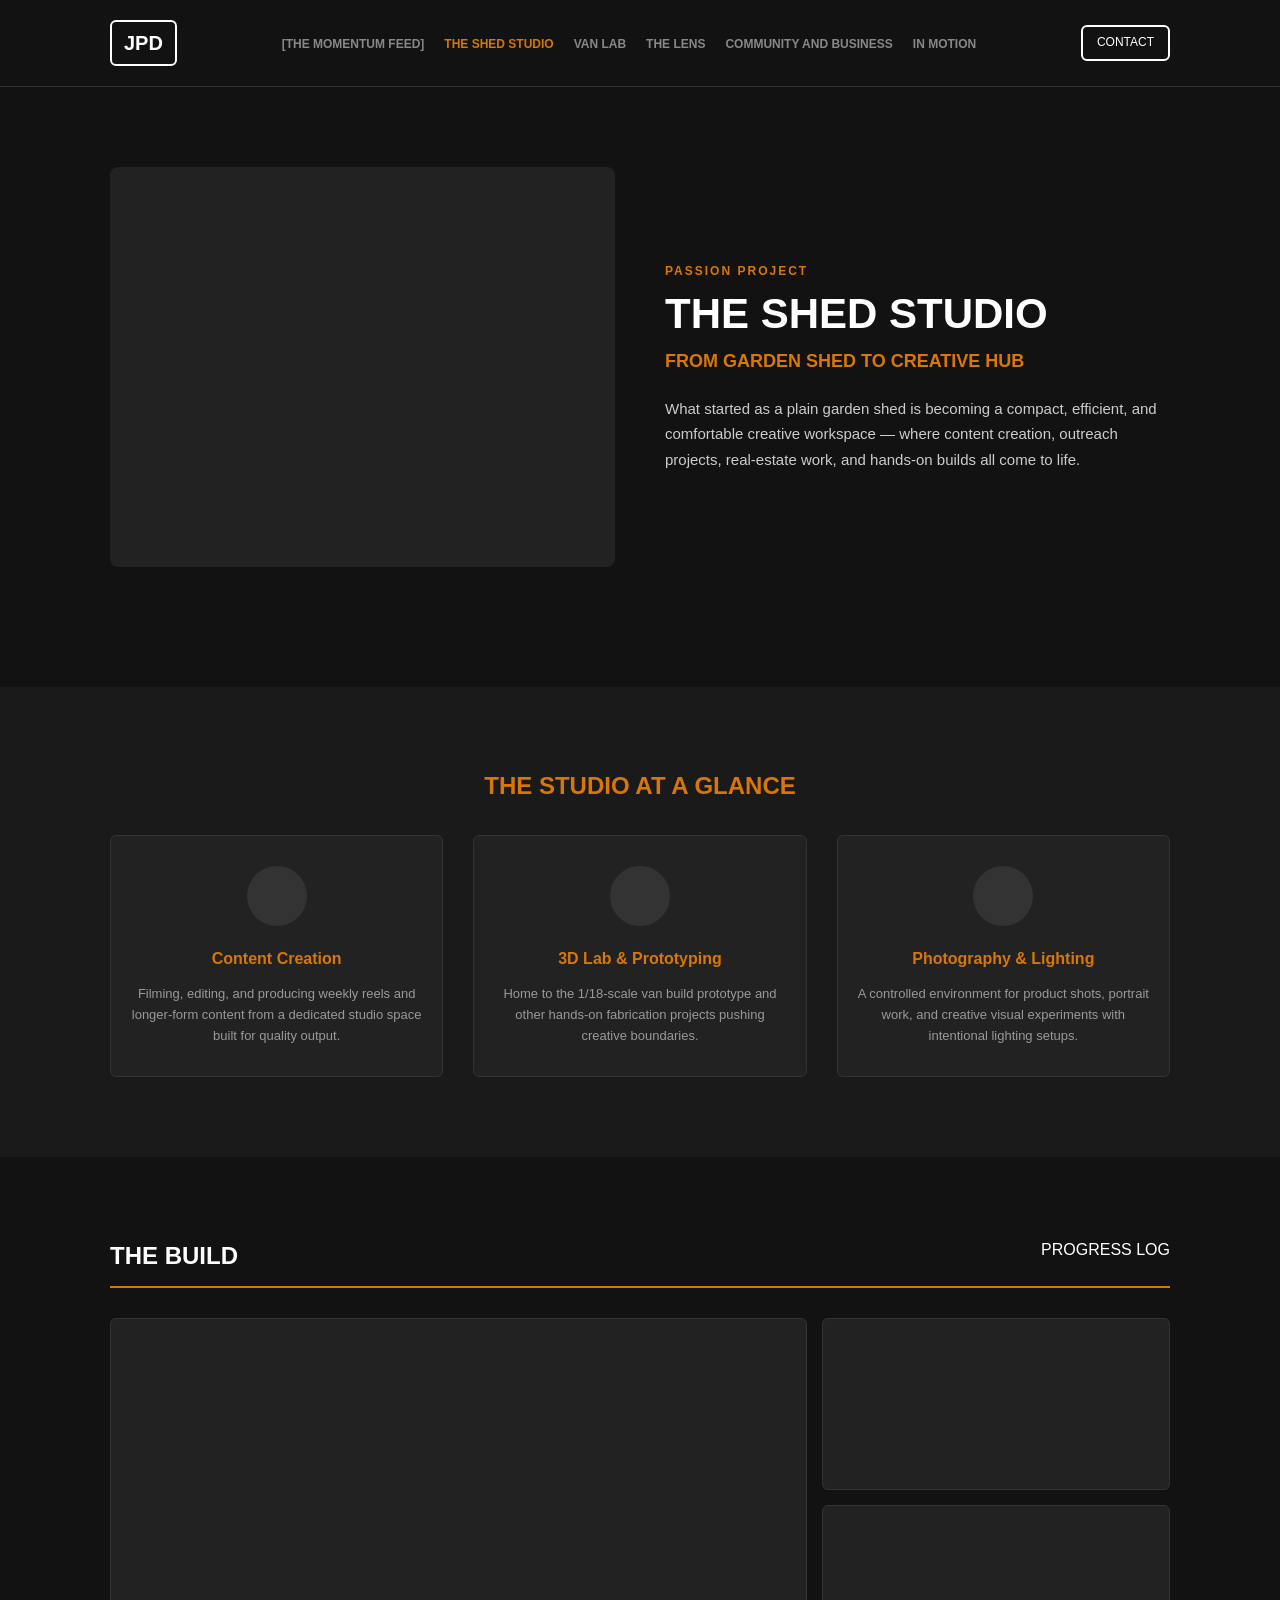
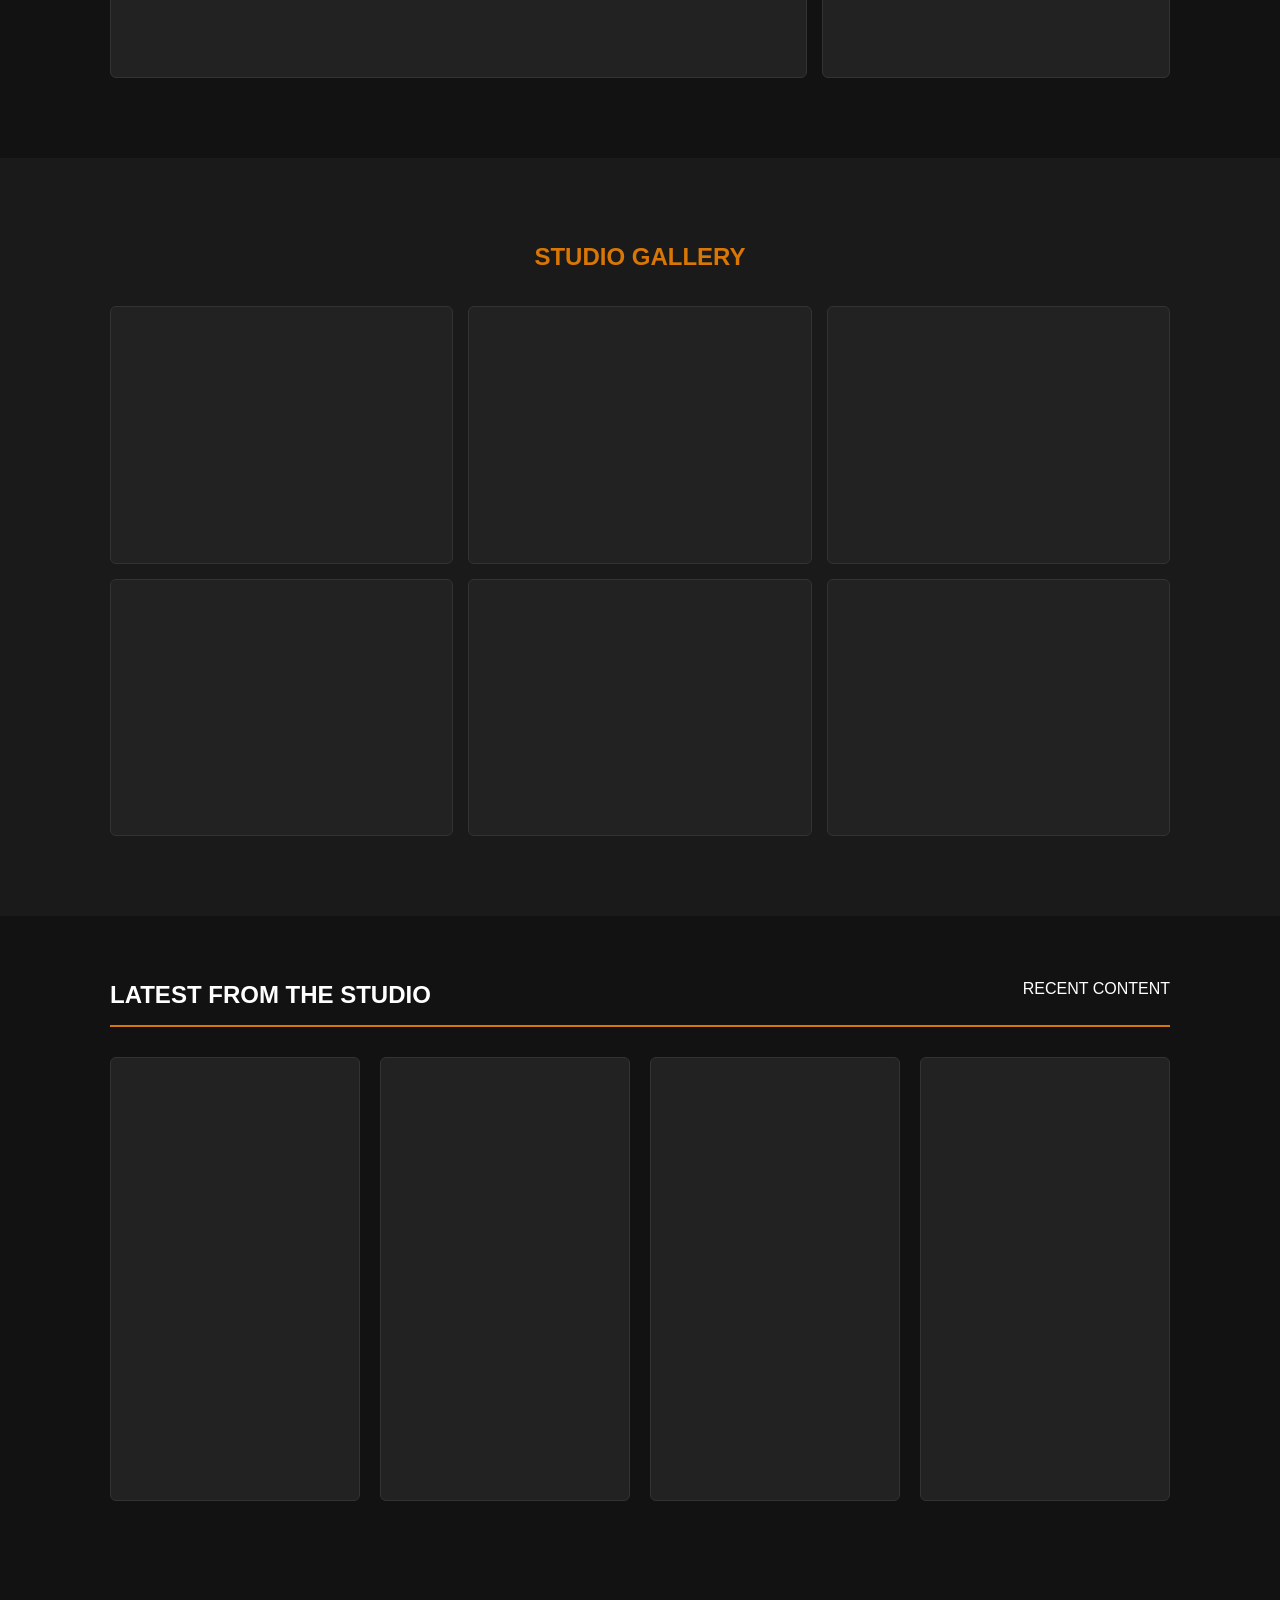
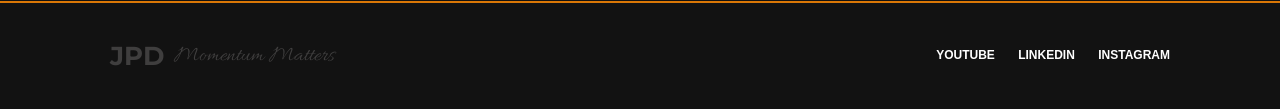
<file: shed-studio.html>
<!DOCTYPE html>
<html lang="en">
<head>
    <meta charset="UTF-8">
    <meta name="viewport" content="width=device-width, initial-scale=1.0">
    <link href="https://fonts.googleapis.com/css2?family=Montserrat:wght@700&family=Pacifico&display=swap" rel="stylesheet">
    <link href="https://fonts.googleapis.com/css2?family=Great+Vibes&display=swap" rel="stylesheet">
    <link href="https://fonts.googleapis.com/css2?family=Dancing+Script:wght@400&display=swap" rel="stylesheet">
    <link href="https://fonts.googleapis.com/css2?family=Allura&display=swap" rel="stylesheet">
    <link href="https://fonts.googleapis.com/css2?family=Parisienne&display=swap" rel="stylesheet">
    <title>JPD | The Shed Studio</title>
    <link rel="stylesheet" href="style.css">
</head>

<body>

<header class="main-header">
    <div class="container header-container">
        <a href="index.html" class="logo-box">JPD</a>

        <nav class="main-nav">
            <ul>
                <li><a href="momentum-feed.html">[THE MOMENTUM FEED]</a></li>
                <li><a href="shed-studio.html" class="active">THE SHED STUDIO</a></li>
                <li><a href="van-lab.html">VAN LAB</a></li>
                <li><a href="the-lens.html">THE LENS</a></li>
                <li><a href="community-business.html">COMMUNITY AND BUSINESS</a></li>
                <li><a href="in-motion.html">IN MOTION</a></li>
            </ul>
        </nav>

        <div class="hamburger" id="hamburger">
            <span></span><span></span><span></span>
        </div>

        <a href="contact.html" class="btn-outline">CONTACT</a>
    </div>

    <div class="mobile-nav" id="mobileNav">
        <a href="momentum-feed.html">THE MOMENTUM FEED</a>
        <a href="shed-studio.html">THE SHED STUDIO</a>
        <a href="van-lab.html">VAN LAB</a>
        <a href="the-lens.html">THE LENS</a>
        <a href="community-business.html">COMMUNITY AND BUSINESS</a>
        <a href="in-motion.html">IN MOTION</a>
        <a href="contact.html">CONTACT</a>
    </div>
</header>

<!-- PAGE HERO -->
<section class="studio-hero">
    <div class="container studio-hero-container">

        <div class="studio-hero-image"></div>

        <div class="studio-hero-content">
            <div class="studio-hero-text-wrap">
                <p class="studio-eyebrow">PASSION PROJECT</p>
                <h1 class="studio-hero-title">THE SHED STUDIO</h1>
                <p class="studio-hero-subtitle">FROM GARDEN SHED TO CREATIVE HUB</p>
                <p class="studio-hero-desc">What started as a plain garden shed is becoming a compact, efficient, and comfortable creative workspace — where content creation, outreach projects, real-estate work, and hands-on builds all come to life.</p>
            </div>
        </div>

    </div>
</section>

<!-- STUDIO AT A GLANCE -->
<section class="studio-glance">
    <div class="container">
        <h2 class="studio-section-title">THE STUDIO AT A GLANCE</h2>

        <div class="studio-glance-grid">

            <div class="studio-glance-card">
                <div class="studio-glance-icon"></div>
                <h4>Content Creation</h4>
                <p>Filming, editing, and producing weekly reels and longer-form content from a dedicated studio space built for quality output.</p>
            </div>

            <div class="studio-glance-card">
                <div class="studio-glance-icon"></div>
                <h4>3D Lab &amp; Prototyping</h4>
                <p>Home to the 1/18-scale van build prototype and other hands-on fabrication projects pushing creative boundaries.</p>
            </div>

            <div class="studio-glance-card">
                <div class="studio-glance-icon"></div>
                <h4>Photography &amp; Lighting</h4>
                <p>A controlled environment for product shots, portrait work, and creative visual experiments with intentional lighting setups.</p>
            </div>

        </div>
    </div>
</section>

<!-- THE BUILD -->
<section class="studio-build">
    <div class="container">
        <div class="studio-build-header">
            <h2>THE BUILD</h2>
            <span>PROGRESS LOG</span>
        </div>

        <div class="studio-build-grid">
            <div class="studio-build-img studio-build-img--large"></div>
            <div class="studio-build-side">
                <div class="studio-build-img"></div>
                <div class="studio-build-img"></div>
            </div>
        </div>
    </div>
</section>

<!-- STUDIO GALLERY -->
<section class="studio-gallery">
    <div class="container">
        <h2 class="studio-section-title">STUDIO GALLERY</h2>

        <div class="studio-gallery-grid">
            <div class="studio-gallery-item"></div>
            <div class="studio-gallery-item"></div>
            <div class="studio-gallery-item"></div>
            <div class="studio-gallery-item"></div>
            <div class="studio-gallery-item"></div>
            <div class="studio-gallery-item"></div>
        </div>
    </div>
</section>

<!-- LATEST FROM THE STUDIO -->
<section class="studio-feed">
    <div class="container">
        <div class="feed-header">
            <h2>LATEST FROM THE STUDIO</h2>
            <span>RECENT CONTENT</span>
        </div>
        <div class="reel-row">
            <div class="reel-box"></div>
            <div class="reel-box"></div>
            <div class="reel-box"></div>
            <div class="reel-box reel-hide-mobile"></div>
        </div>
    </div>
</section>

<footer class="footer">
    <div class="container footer-wrap">
        <div class="footer-brand">
            <a href="index.html" class="footer-jpd footer-home-link">JPD</a>
            <a href="index.html" class="footer-tagline footer-home-link">Momentum Matters</a>
        </div>

        <div class="socials">
            <a href="https://www.youtube.com/@justplainduane7145" target="_blank" rel="noopener noreferrer">YOUTUBE</a>
            <a href="https://www.linkedin.com/in/duanerogers1" target="_blank" rel="noopener noreferrer">LINKEDIN</a>
            <a href="https://www.instagram.com/just_plain_duane/" target="_blank" rel="noopener noreferrer">INSTAGRAM</a>
        </div>
    </div>
</footer>

<script src="script.js"></script>
</body>
</html>
</file>
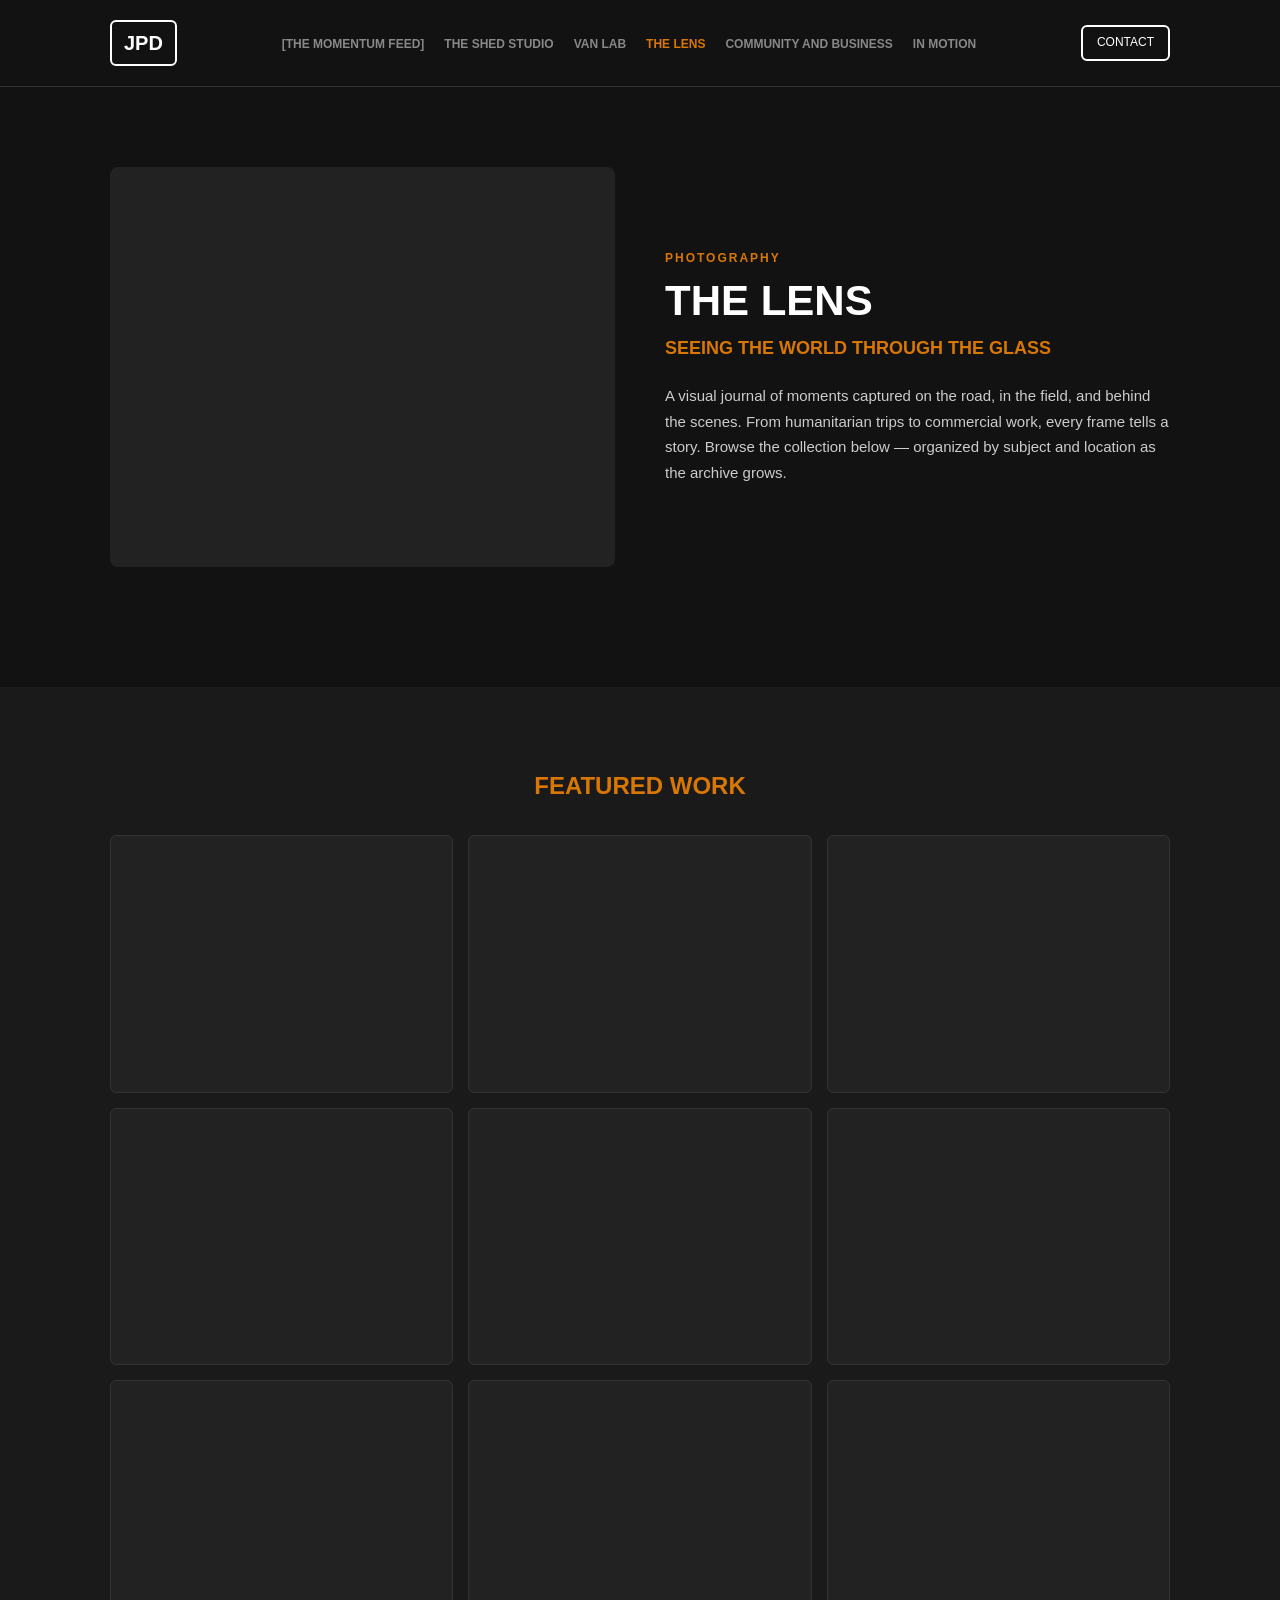
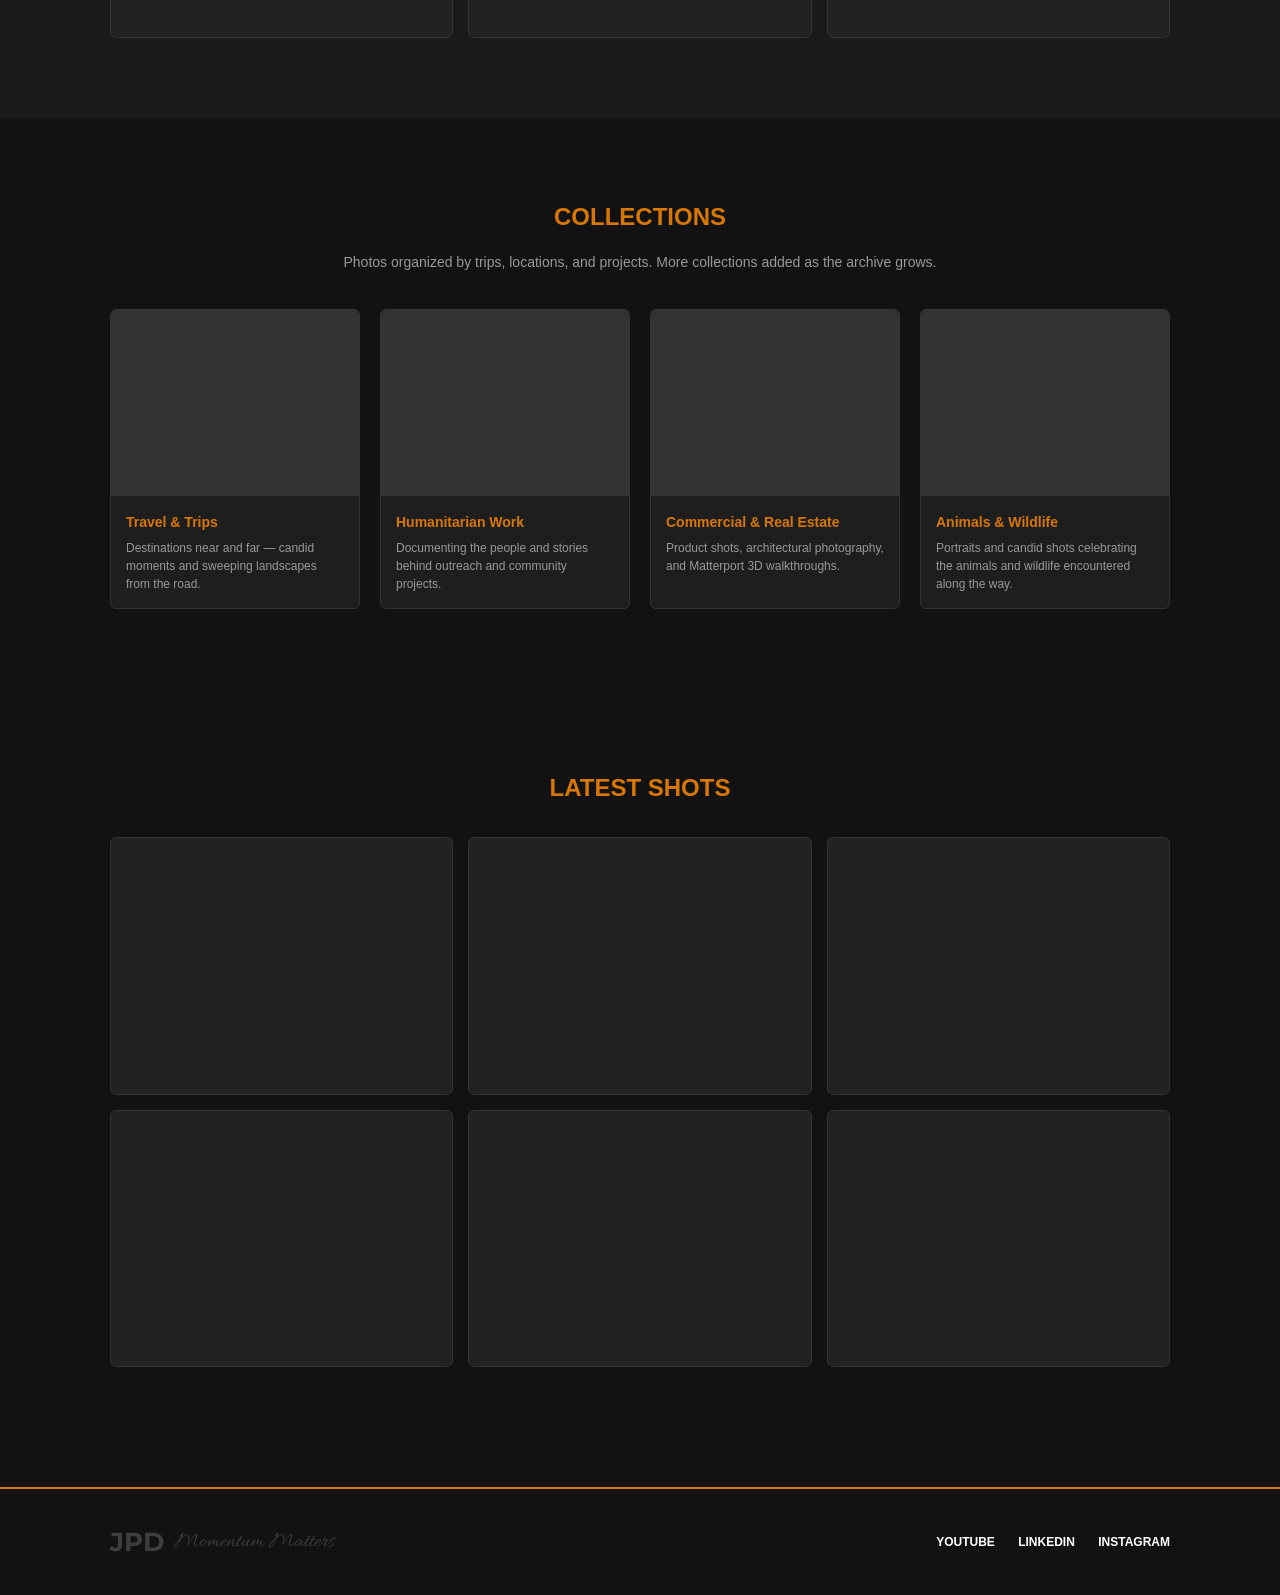
<file: the-lens.html>
<!DOCTYPE html>
<html lang="en">
<head>
    <meta charset="UTF-8">
    <meta name="viewport" content="width=device-width, initial-scale=1.0">
    <link href="https://fonts.googleapis.com/css2?family=Montserrat:wght@700&family=Pacifico&display=swap" rel="stylesheet">
    <link href="https://fonts.googleapis.com/css2?family=Great+Vibes&display=swap" rel="stylesheet">
    <link href="https://fonts.googleapis.com/css2?family=Dancing+Script:wght@400&display=swap" rel="stylesheet">
    <link href="https://fonts.googleapis.com/css2?family=Allura&display=swap" rel="stylesheet">
    <link href="https://fonts.googleapis.com/css2?family=Parisienne&display=swap" rel="stylesheet">
    <title>JPD | The Lens</title>
    <link rel="stylesheet" href="style.css">
</head>

<body>

<header class="main-header">
    <div class="container header-container">
        <a href="index.html" class="logo-box">JPD</a>

        <nav class="main-nav">
            <ul>
                <li><a href="momentum-feed.html">[THE MOMENTUM FEED]</a></li>
                <li><a href="shed-studio.html">THE SHED STUDIO</a></li>
                <li><a href="van-lab.html">VAN LAB</a></li>
                <li><a href="the-lens.html" class="active">THE LENS</a></li>
                <li><a href="community-business.html">COMMUNITY AND BUSINESS</a></li>
                <li><a href="in-motion.html">IN MOTION</a></li>
            </ul>
        </nav>

        <div class="hamburger" id="hamburger">
            <span></span><span></span><span></span>
        </div>

        <a href="contact.html" class="btn-outline">CONTACT</a>
    </div>

    <div class="mobile-nav" id="mobileNav">
        <a href="momentum-feed.html">THE MOMENTUM FEED</a>
        <a href="shed-studio.html">THE SHED STUDIO</a>
        <a href="van-lab.html">VAN LAB</a>
        <a href="the-lens.html">THE LENS</a>
        <a href="community-business.html">COMMUNITY AND BUSINESS</a>
        <a href="in-motion.html">IN MOTION</a>
        <a href="contact.html">CONTACT</a>
    </div>
</header>

<!-- PAGE HERO -->
<section class="lens-hero">
    <div class="container lens-hero-container">

        <div class="lens-hero-image"></div>

        <div class="lens-hero-content">
            <div class="lens-hero-text-wrap">
                <p class="studio-eyebrow">PHOTOGRAPHY</p>
                <h1 class="lens-hero-title">THE LENS</h1>
                <p class="lens-hero-subtitle">SEEING THE WORLD THROUGH THE GLASS</p>
                <p class="lens-hero-desc">A visual journal of moments captured on the road, in the field, and behind the scenes. From humanitarian trips to commercial work, every frame tells a story. Browse the collection below &mdash; organized by subject and location as the archive grows.</p>
            </div>
        </div>

    </div>
</section>

<!-- FEATURED WORK -->
<section class="lens-gallery">
    <div class="container">
        <h2 class="studio-section-title">FEATURED WORK</h2>

        <div class="lens-gallery-grid">
            <div class="lens-gallery-item"></div>
            <div class="lens-gallery-item"></div>
            <div class="lens-gallery-item"></div>
            <div class="lens-gallery-item"></div>
            <div class="lens-gallery-item"></div>
            <div class="lens-gallery-item"></div>
            <div class="lens-gallery-item"></div>
            <div class="lens-gallery-item"></div>
            <div class="lens-gallery-item"></div>
        </div>
    </div>
</section>

<!-- COLLECTIONS -->
<section class="lens-collections">
    <div class="container">
        <h2 class="studio-section-title">COLLECTIONS</h2>
        <p class="lens-collections-desc">Photos organized by trips, locations, and projects. More collections added as the archive grows.</p>

        <div class="lens-collection-grid">

            <div class="lens-collection-card">
                <div class="lens-collection-img"></div>
                <div class="lens-collection-info">
                    <h4>Travel &amp; Trips</h4>
                    <p>Destinations near and far &mdash; candid moments and sweeping landscapes from the road.</p>
                </div>
            </div>

            <div class="lens-collection-card">
                <div class="lens-collection-img"></div>
                <div class="lens-collection-info">
                    <h4>Humanitarian Work</h4>
                    <p>Documenting the people and stories behind outreach and community projects.</p>
                </div>
            </div>

            <div class="lens-collection-card">
                <div class="lens-collection-img"></div>
                <div class="lens-collection-info">
                    <h4>Commercial &amp; Real Estate</h4>
                    <p>Product shots, architectural photography, and Matterport 3D walkthroughs.</p>
                </div>
            </div>

            <div class="lens-collection-card">
                <div class="lens-collection-img"></div>
                <div class="lens-collection-info">
                    <h4>Animals &amp; Wildlife</h4>
                    <p>Portraits and candid shots celebrating the animals and wildlife encountered along the way.</p>
                </div>
            </div>

        </div>
    </div>
</section>

<!-- LATEST SHOTS -->
<section class="lens-gallery lens-gallery--alt">
    <div class="container">
        <h2 class="studio-section-title">LATEST SHOTS</h2>

        <div class="lens-gallery-grid">
            <div class="lens-gallery-item"></div>
            <div class="lens-gallery-item"></div>
            <div class="lens-gallery-item"></div>
            <div class="lens-gallery-item"></div>
            <div class="lens-gallery-item"></div>
            <div class="lens-gallery-item"></div>
        </div>
    </div>
</section>

<footer class="footer">
    <div class="container footer-wrap">
        <div class="footer-brand">
            <a href="index.html" class="footer-jpd footer-home-link">JPD</a>
            <a href="index.html" class="footer-tagline footer-home-link">Momentum Matters</a>
        </div>

        <div class="socials">
            <a href="https://www.youtube.com/@justplainduane7145" target="_blank" rel="noopener noreferrer">YOUTUBE</a>
            <a href="https://www.linkedin.com/in/duanerogers1" target="_blank" rel="noopener noreferrer">LINKEDIN</a>
            <a href="https://www.instagram.com/just_plain_duane/" target="_blank" rel="noopener noreferrer">INSTAGRAM</a>
        </div>
    </div>
</footer>

<script src="script.js"></script>
</body>
</html>
</file>
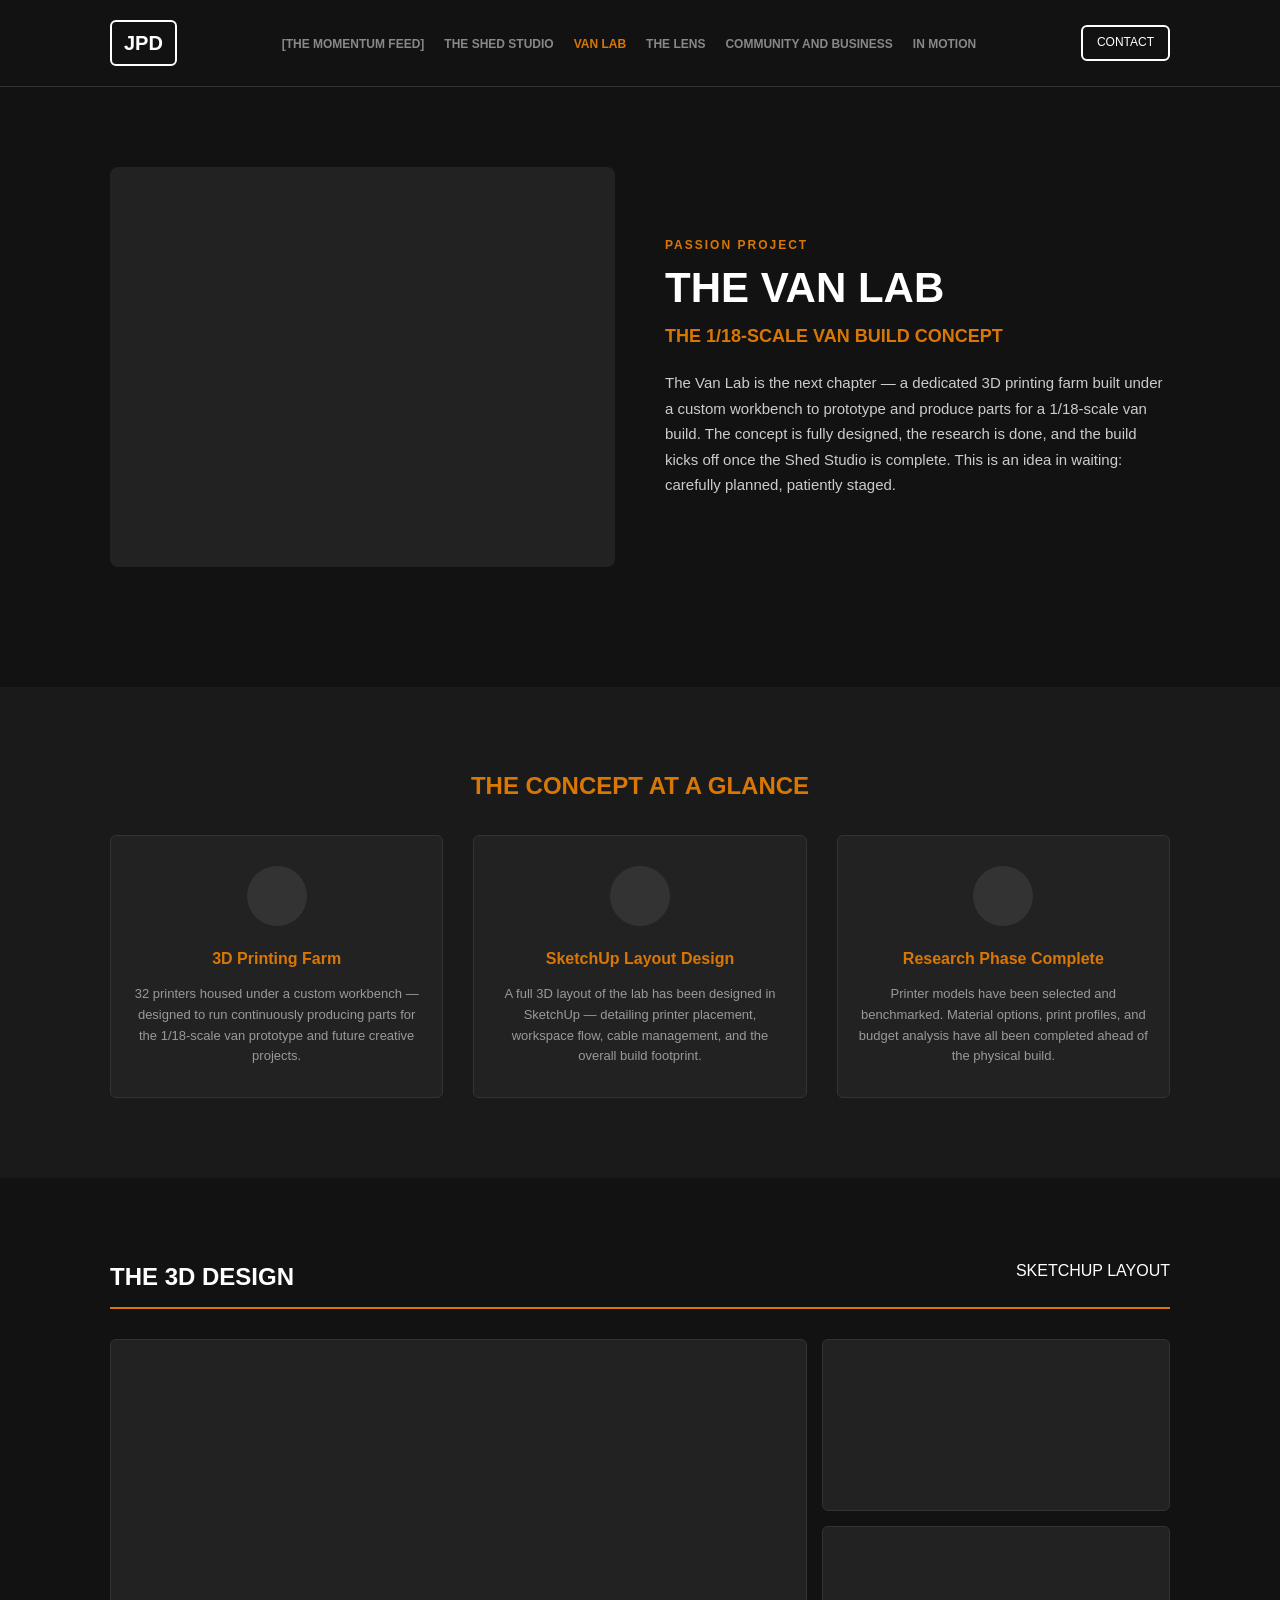
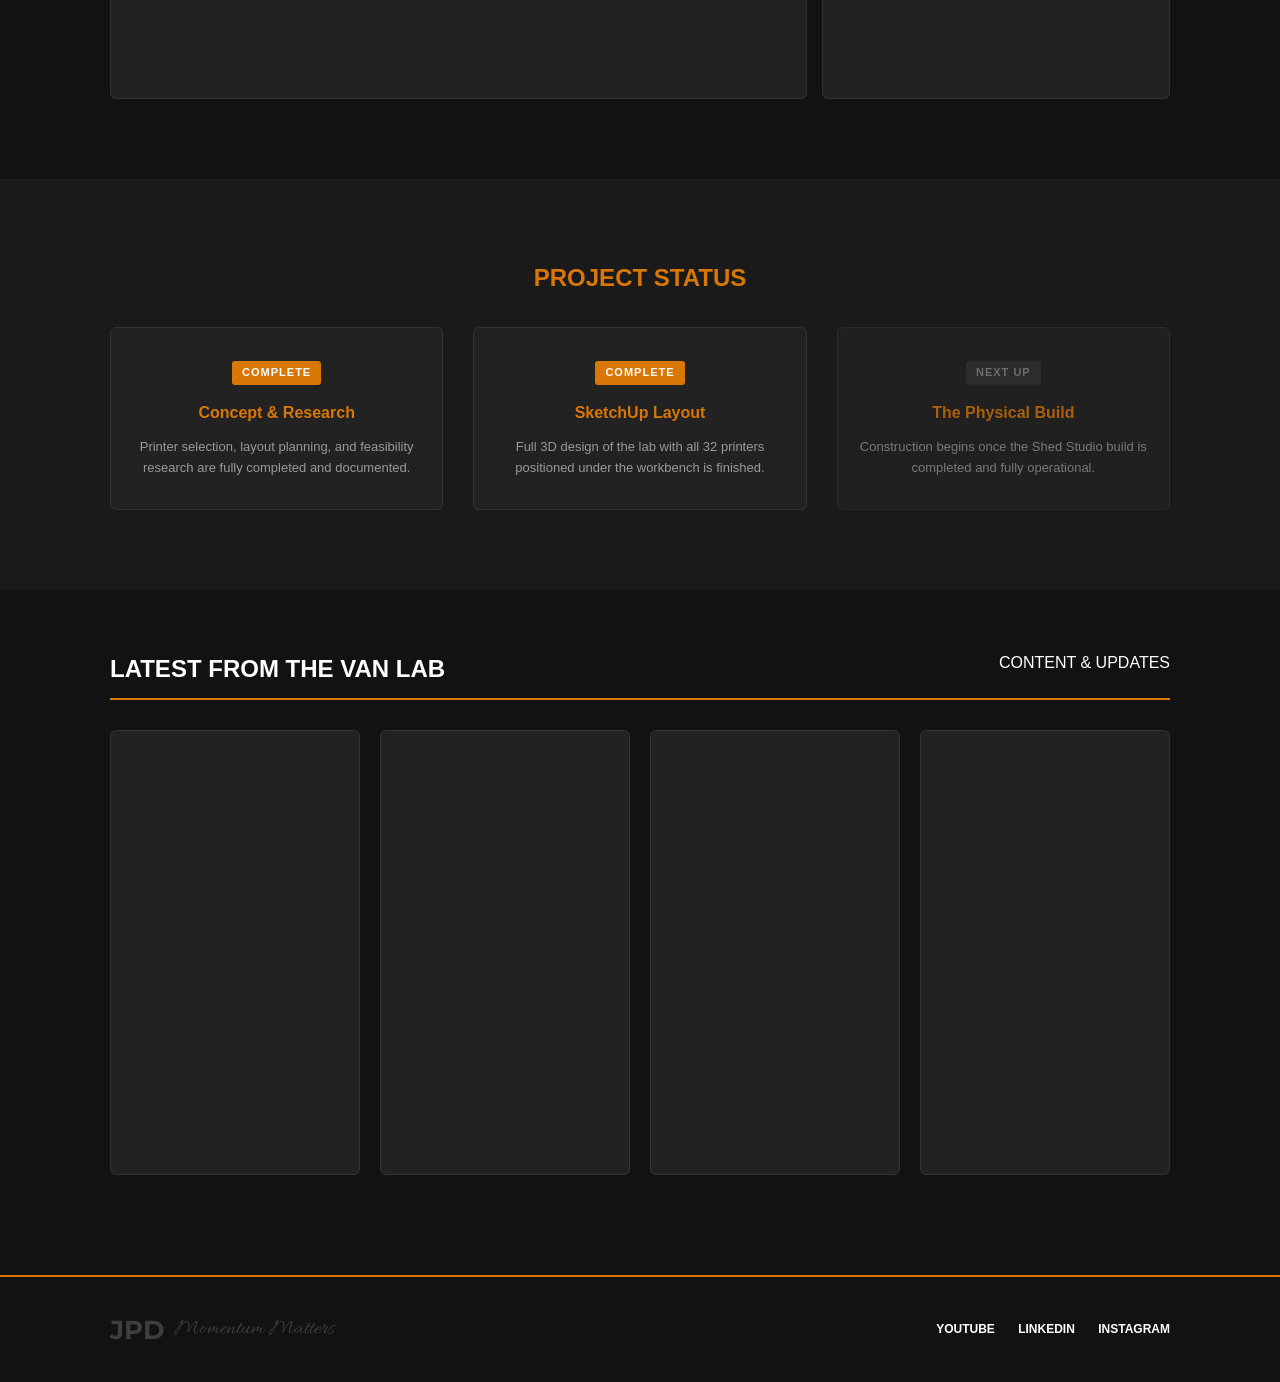
<file: van-lab.html>
<!DOCTYPE html>
<html lang="en">
<head>
    <meta charset="UTF-8">
    <meta name="viewport" content="width=device-width, initial-scale=1.0">
    <link href="https://fonts.googleapis.com/css2?family=Montserrat:wght@700&family=Pacifico&display=swap" rel="stylesheet">
    <link href="https://fonts.googleapis.com/css2?family=Great+Vibes&display=swap" rel="stylesheet">
    <link href="https://fonts.googleapis.com/css2?family=Dancing+Script:wght@400&display=swap" rel="stylesheet">
    <link href="https://fonts.googleapis.com/css2?family=Allura&display=swap" rel="stylesheet">
    <link href="https://fonts.googleapis.com/css2?family=Parisienne&display=swap" rel="stylesheet">
    <title>JPD | The Van Lab</title>
    <link rel="stylesheet" href="style.css">
</head>

<body>

<header class="main-header">
    <div class="container header-container">
        <a href="index.html" class="logo-box">JPD</a>

        <nav class="main-nav">
            <ul>
                <li><a href="momentum-feed.html">[THE MOMENTUM FEED]</a></li>
                <li><a href="shed-studio.html">THE SHED STUDIO</a></li>
                <li><a href="van-lab.html" class="active">VAN LAB</a></li>
                <li><a href="the-lens.html">THE LENS</a></li>
                <li><a href="community-business.html">COMMUNITY AND BUSINESS</a></li>
                <li><a href="in-motion.html">IN MOTION</a></li>
            </ul>
        </nav>

        <div class="hamburger" id="hamburger">
            <span></span><span></span><span></span>
        </div>

        <a href="contact.html" class="btn-outline">CONTACT</a>
    </div>

    <div class="mobile-nav" id="mobileNav">
        <a href="momentum-feed.html">THE MOMENTUM FEED</a>
        <a href="shed-studio.html">THE SHED STUDIO</a>
        <a href="van-lab.html">VAN LAB</a>
        <a href="the-lens.html">THE LENS</a>
        <a href="community-business.html">COMMUNITY AND BUSINESS</a>
        <a href="in-motion.html">IN MOTION</a>
        <a href="contact.html">CONTACT</a>
    </div>
</header>

<!-- PAGE HERO -->
<section class="studio-hero">
    <div class="container studio-hero-container">

        <div class="studio-hero-image"></div>

        <div class="studio-hero-content">
            <div class="studio-hero-text-wrap">
                <p class="studio-eyebrow">PASSION PROJECT</p>
                <h1 class="studio-hero-title">THE VAN LAB</h1>
                <p class="studio-hero-subtitle">THE 1/18-SCALE VAN BUILD CONCEPT</p>
                <p class="studio-hero-desc">The Van Lab is the next chapter &mdash; a dedicated 3D printing farm built under a custom workbench to prototype and produce parts for a 1/18-scale van build. The concept is fully designed, the research is done, and the build kicks off once the Shed Studio is complete. This is an idea in waiting: carefully planned, patiently staged.</p>
            </div>
        </div>

    </div>
</section>

<!-- CONCEPT AT A GLANCE -->
<section class="studio-glance">
    <div class="container">
        <h2 class="studio-section-title">THE CONCEPT AT A GLANCE</h2>

        <div class="studio-glance-grid">

            <div class="studio-glance-card">
                <div class="studio-glance-icon"></div>
                <h4>3D Printing Farm</h4>
                <p>32 printers housed under a custom workbench &mdash; designed to run continuously producing parts for the 1/18-scale van prototype and future creative projects.</p>
            </div>

            <div class="studio-glance-card">
                <div class="studio-glance-icon"></div>
                <h4>SketchUp Layout Design</h4>
                <p>A full 3D layout of the lab has been designed in SketchUp &mdash; detailing printer placement, workspace flow, cable management, and the overall build footprint.</p>
            </div>

            <div class="studio-glance-card">
                <div class="studio-glance-icon"></div>
                <h4>Research Phase Complete</h4>
                <p>Printer models have been selected and benchmarked. Material options, print profiles, and budget analysis have all been completed ahead of the physical build.</p>
            </div>

        </div>
    </div>
</section>

<!-- 3D DESIGN PREVIEW -->
<section class="studio-build">
    <div class="container">
        <div class="studio-build-header">
            <h2>THE 3D DESIGN</h2>
            <span>SKETCHUP LAYOUT</span>
        </div>

        <div class="studio-build-grid">
            <div class="studio-build-img studio-build-img--large"></div>
            <div class="studio-build-side">
                <div class="studio-build-img"></div>
                <div class="studio-build-img"></div>
            </div>
        </div>
    </div>
</section>

<!-- PROJECT STATUS -->
<section class="studio-glance">
    <div class="container">
        <h2 class="studio-section-title">PROJECT STATUS</h2>

        <div class="vanlab-status">

            <div class="vanlab-status-card">
                <p class="vanlab-status-badge">COMPLETE</p>
                <h4>Concept &amp; Research</h4>
                <p>Printer selection, layout planning, and feasibility research are fully completed and documented.</p>
            </div>

            <div class="vanlab-status-card">
                <p class="vanlab-status-badge">COMPLETE</p>
                <h4>SketchUp Layout</h4>
                <p>Full 3D design of the lab with all 32 printers positioned under the workbench is finished.</p>
            </div>

            <div class="vanlab-status-card vanlab-status-card--pending">
                <p class="vanlab-status-badge vanlab-status-badge--pending">NEXT UP</p>
                <h4>The Physical Build</h4>
                <p>Construction begins once the Shed Studio build is completed and fully operational.</p>
            </div>

        </div>
    </div>
</section>

<!-- LATEST CONTENT -->
<section class="studio-feed">
    <div class="container">
        <div class="feed-header">
            <h2>LATEST FROM THE VAN LAB</h2>
            <span>CONTENT &amp; UPDATES</span>
        </div>
        <div class="reel-row">
            <div class="reel-box"></div>
            <div class="reel-box"></div>
            <div class="reel-box"></div>
            <div class="reel-box reel-hide-mobile"></div>
        </div>
    </div>
</section>

<footer class="footer">
    <div class="container footer-wrap">
        <div class="footer-brand">
            <a href="index.html" class="footer-jpd footer-home-link">JPD</a>
            <a href="index.html" class="footer-tagline footer-home-link">Momentum Matters</a>
        </div>

        <div class="socials">
            <a href="https://www.youtube.com/@justplainduane7145" target="_blank" rel="noopener noreferrer">YOUTUBE</a>
            <a href="https://www.linkedin.com/in/duanerogers1" target="_blank" rel="noopener noreferrer">LINKEDIN</a>
            <a href="https://www.instagram.com/just_plain_duane/" target="_blank" rel="noopener noreferrer">INSTAGRAM</a>
        </div>
    </div>
</footer>

<script src="script.js"></script>
</body>
</html>
</file>
<file: style.css>
/* GLOBAL */
* {
    margin: 0;
    padding: 0;
    box-sizing: border-box;
}

body {
    background: #121212;
    color: #fff;
    font-family: 'Segoe UI', Arial, sans-serif;
    line-height: 1.6;
}

.container {
    max-width: 1100px;
    margin: 0 auto;
    padding: 0 20px;
}

/* DESKTOP DEFAULT — hide mobile versions */
.title-mobile,
.mobile-text {
    display: none;
}

/* HEADER */
.main-header {
    padding: 20px 0;
    border-bottom: 1px solid #333;
    position: relative;
}

.header-container {
    display: flex;
    justify-content: space-between;
    align-items: center;
}

.logo-box {
    font-weight: 600;
    border: 2px solid #fff;
    padding: 5px 12px;
    font-size: 20px;
    border-radius: 6px;
    color: #fff;
    text-decoration: none;
    transition: color 0.3s, border-color 0.3s;
}

.logo-box:hover {
    color: #d97706;
    border-color: #d97706;
}

/* CONTACT BUTTON */
.btn-outline {
    color: #fff;
    border: 2px solid #fff;
    padding: 6px 14px;
    text-decoration: none;
    font-size: 12px;
    border-radius: 6px;
    transition: 0.3s;
}

.btn-outline:hover {
    border-color: #d97706;
    color: #d97706;
}

/* NAVIGATION */
.main-nav ul {
    display: flex;
    gap: 20px;
    list-style: none;
}

.main-nav a {
    color: #888;
    text-decoration: none;
    font-size: 12px;
    font-weight: bold;
    text-transform: uppercase;
    transition: color 0.3s;
}

.main-nav a:hover {
    color: #d97706;
}

.main-nav a:visited {
    color: #888;
}

.main-nav a.active,
.main-nav a.active:visited {
    color: #d97706;
}

/* HAMBURGER */
.hamburger {
    display: none;
    flex-direction: column;
    gap: 4px;
    cursor: pointer;
}

.hamburger span {
    width: 22px;
    height: 2px;
    background: #fff;
    border-radius: 2px;
}

/* MOBILE NAV */
.mobile-nav {
    display: none;
    flex-direction: column;
    background: #1a1a1a;
    padding: 20px;
    border-top: 1px solid #333;
}

.mobile-nav a {
    color: #fff;
    padding: 10px 0;
    text-decoration: none;
    font-size: 14px;
    border-bottom: 1px solid #333;
    transition: color 0.3s;
}

.mobile-nav a:hover {
    color: #d97706;
}

.mobile-nav a:visited {
    color: #fff;
}

/* HERO */
.hero {
    padding: 80px 0 120px 0;
}

.hero-container {
    display: flex;
    align-items: center;
    gap: 50px;
}

.hero-image {
    flex: 1;
    background: #222;
    height: 350px;
    border-radius: 8px;
}

.hero-content {
    flex: 1;
    display: flex;
    justify-content: center;
    align-items: flex-end;
    text-align: center;
}

.hero-title {
    font-size: 45px;
    margin-bottom: 5px;
}

.hero-subtitle {
    color: #d97706;
    font-size: 22px;
    font-weight: bold;
    margin-bottom: 25px;
}

.btn-primary {
    background: #d97706;
    color: #fff;
    padding: 14px 28px;
    text-decoration: none;
    font-weight: bold;
    border-radius: 4px;
    display: inline-block;
}

/* METHOD */
.method {
    padding: 100px 0;
    background: #1a1a1a;
}

.method-title {
    text-align: center;
    color: #d97706;
    margin-bottom: 25px;
}

.method-grid {
    display: grid;
    grid-template-columns: repeat(3, 1fr);
    gap: 30px;
}

.method-col h3 {
    color: #d97706;
    margin-bottom: 10px;
    font-size: 18px;
}

/* FEED */
.feed {
    padding: 60px 0;
}

.feed-header {
    border-bottom: 2px solid #d97706;
    display: flex;
    justify-content: space-between;
    padding-bottom: 10px;
    margin-bottom: 30px;
}

.feed-title-link {
    color: #fff;
    text-decoration: none;
}

.feed-title-link:link,
.feed-title-link:visited {
    color: #fff;
    text-decoration: none;
}

.feed-title-link:hover {
    color: #d97706;
    text-decoration: none;
}

/* REELS — DESKTOP */
.reel-row {
    display: grid !important;
    grid-template-columns: repeat(4, 1fr) !important;
    gap: 20px !important;
}

.reel-box {
    background: #222;
    border: 1px solid #333;
    border-radius: 6px;
    aspect-ratio: 9 / 16;
    width: 100%;
}

/* PILLARS */
.pillars {
    padding: 60px 0;
}

.pillar-row {
    display: grid;
    grid-template-columns: repeat(4, 1fr);
    gap: 15px;
}

.pillar {
    background: #1e1e1e;
    border: 1px solid #333;
    border-radius: 4px;
    padding-bottom: 15px;
}

.pillar-img {
    height: 140px;
    background: #333;
    margin-bottom: 15px;
}

.pillar h4 {
    padding: 0 15px;
    color: #d97706;
    font-size: 15px;
    margin-bottom: 5px;
}

.pillar p {
    padding: 0 15px;
    font-size: 12px;
    color: #999;
}

/* FOOTER — DESKTOP */
.footer {
    border-top: 2px solid #d97706;
    padding: 40px 0;
    margin-top: 40px;
}

.footer-wrap {
    display: flex;
    justify-content: space-between;
    align-items: center;
    font-size: 12px;
    color: #666;
}

.footer-brand {
    display: flex;
    flex-direction: row;
    align-items: center;
    gap: 10px;
}

.footer-jpd {
    font-family: 'Montserrat', sans-serif;
    font-weight: 700;
    font-size: 1.6rem;
    color: #3F3E3E;
    line-height: 1;
}

.footer-tagline {
    font-family: 'Allura', cursive;
    font-size: 1.4rem;
    font-weight: 400;
    color: #3F3E3E;
    line-height: 1;
}

.socials a {
    color: #fff;
    text-decoration: none;
    margin-left: 20px;
    font-weight: bold;
    transition: color 0.3s;
}

.socials a:visited {
    color: #fff;
}

.socials a:hover {
    color: #d97706;
    text-decoration: none;
}

/* Footer brand home link */
.footer-home-link {
    text-decoration: none;
    transition: color 0.3s;
}

.footer-home-link:hover {
    color: #d97706;
}

/* TABLET / iPad Portrait — show hamburger menu */
@media (max-width: 1024px) {
    .main-nav { display: none; }
    .hamburger { display: flex; }
    .btn-outline { display: none; }
}

/* MOBILE — ALL OVERRIDES */
@media (max-width: 768px) {

    /* Header */
    .main-nav { display: none; }
    .hamburger { display: flex; }
    .btn-outline { display: none; }

    /* Hero */
    .hero-container {
        flex-direction: column;
        text-align: center;
    }

    /* Method */
    .method-grid {
        grid-template-columns: 1fr;
        gap: 25px;
    }

    .title-desktop,
    .desktop-text {
        display: none;
    }

    .title-mobile,
    .mobile-text {
        display: block;
    }

    .title-mobile {
        color: #d97706;
        font-size: 18px;
        margin-bottom: 8px;
        text-transform: uppercase;
    }

    .mobile-text {
        font-size: 14px;
        color: #ccc;
        line-height: 1.5;
    }

    /* REELS — MOBILE */
    .reel-row {
        grid-template-columns: repeat(3, 1fr) !important;
        gap: 12px !important;
    }

    /* Target the 4th box specifically for the Momentum Feed */
    .reel-hide-mobile {
        display: none !important;
    }

    .reel-box {
        aspect-ratio: 9 / 16;
    }

    /* Passion Projects */
    .pillar-hide-mobile {
        display: none;
    }

    .pillar-row {
        grid-template-columns: 1fr;
        gap: 20px;
    }

    /* Footer */
    .footer-wrap {
        flex-direction: column;
        text-align: center;
        gap: 20px;
    }

    .footer-brand {
        flex-direction: column;
        align-items: center;
        gap: 6px;
    }

    .footer-jpd {
        font-size: 1.8rem;
    }

    .footer-tagline {
        font-size: 1.4rem;
        line-height: 1.1;
    }

    .socials {
        display: flex;
        flex-direction: column;
        gap: 10px;
        margin-left: 0;
    }

    .socials a {
        margin-left: 0;
        font-size: 14px;
        letter-spacing: 1px;
    }
}

/* ===== SHED STUDIO PAGE ===== */

/* Studio Hero */
.studio-hero {
    padding: 80px 0 120px 0;
}

.studio-hero-container {
    display: flex;
    align-items: center;
    gap: 50px;
}

.studio-hero-image {
    flex: 1;
    background: #222;
    height: 400px;
    border-radius: 8px;
}

.studio-hero-content {
    flex: 1;
    display: flex;
    align-items: center;
}

.studio-eyebrow {
    color: #d97706;
    font-size: 12px;
    font-weight: bold;
    letter-spacing: 2px;
    margin-bottom: 10px;
}

.studio-hero-title {
    font-size: 42px;
    line-height: 1.1;
    margin-bottom: 10px;
}

.studio-hero-subtitle {
    color: #d97706;
    font-size: 18px;
    font-weight: bold;
    margin-bottom: 20px;
}

.studio-hero-desc {
    color: #ccc;
    font-size: 15px;
    line-height: 1.7;
}

/* Studio Section Title */
.studio-section-title {
    text-align: center;
    color: #d97706;
    margin-bottom: 30px;
}

/* Studio At A Glance */
.studio-glance {
    padding: 80px 0;
    background: #1a1a1a;
}

.studio-glance-grid {
    display: grid;
    grid-template-columns: repeat(3, 1fr);
    gap: 30px;
}

.studio-glance-card {
    background: #222;
    border: 1px solid #333;
    border-radius: 6px;
    padding: 30px 20px;
    text-align: center;
}

.studio-glance-icon {
    width: 60px;
    height: 60px;
    background: #333;
    border-radius: 50%;
    margin: 0 auto 20px;
}

.studio-glance-card h4 {
    color: #d97706;
    font-size: 16px;
    margin-bottom: 12px;
}

.studio-glance-card p {
    color: #999;
    font-size: 13px;
    line-height: 1.6;
}

/* The Build */
.studio-build {
    padding: 80px 0;
}

.studio-build-header {
    border-bottom: 2px solid #d97706;
    display: flex;
    justify-content: space-between;
    padding-bottom: 10px;
    margin-bottom: 30px;
}

.studio-build-grid {
    display: grid;
    grid-template-columns: 2fr 1fr;
    gap: 15px;
}

.studio-build-img--large {
    background: #222;
    border: 1px solid #333;
    border-radius: 6px;
    height: 360px;
}

.studio-build-side {
    display: flex;
    flex-direction: column;
    gap: 15px;
}

.studio-build-img {
    background: #222;
    border: 1px solid #333;
    border-radius: 6px;
    flex: 1;
    min-height: 160px;
}

/* Studio Gallery */
.studio-gallery {
    padding: 80px 0;
    background: #1a1a1a;
}

.studio-gallery-grid {
    display: grid;
    grid-template-columns: repeat(3, 1fr);
    gap: 15px;
}

.studio-gallery-item {
    background: #222;
    border: 1px solid #333;
    border-radius: 6px;
    aspect-ratio: 4 / 3;
}

/* Latest from the Studio feed */
.studio-feed {
    padding: 60px 0;
}

/* Studio link in Method section */
.studio-link {
    display: inline-block;
    margin-top: 15px;
    color: #d97706;
    text-decoration: none;
    font-size: 13px;
    font-weight: bold;
    letter-spacing: 1px;
}

.studio-link:visited {
    color: #d97706;
}

.studio-link:hover {
    color: #d97706;
    text-decoration: underline;
}

/* Pillar as a link */
a.pillar {
    text-decoration: none;
    display: block;
    color: inherit;
    transition: border-color 0.2s;
}

a.pillar:visited {
    color: inherit;
}

a.pillar:hover {
    border-color: #d97706;
}

/* Mobile overrides for Shed Studio page */
@media (max-width: 768px) {

    .studio-hero-container {
        flex-direction: column;
        text-align: center;
    }

    .studio-hero-title {
        font-size: 30px;
    }

    .studio-glance-grid {
        grid-template-columns: 1fr;
        gap: 20px;
    }

    .studio-build-grid {
        grid-template-columns: 1fr;
    }

    .studio-build-img--large {
        height: 220px;
    }

    .studio-build-side {
        flex-direction: row;
    }

    .studio-gallery-grid {
        grid-template-columns: repeat(2, 1fr);
    }
}

/* ===== MOMENTUM FEED PAGE ===== */

.feed-page-hero {
    padding: 80px 0 120px 0;
}

.feed-page-hero-container {
    display: flex;
    align-items: center;
    gap: 50px;
}

.feed-page-hero-image {
    flex: 1;
    background: #222;
    height: 400px;
    border-radius: 8px;
}

.feed-page-hero-content {
    flex: 1;
    display: flex;
    align-items: center;
}

.feed-page-hero-title {
    font-size: 42px;
    line-height: 1.1;
    margin-bottom: 10px;
}

.feed-page-hero-subtitle {
    color: #d97706;
    font-size: 18px;
    font-weight: bold;
    margin-bottom: 20px;
}

.feed-page-hero-desc {
    color: #ccc;
    font-size: 15px;
    line-height: 1.7;
}

.feed-page-reels {
    padding: 60px 0;
}

.feed-page-reels--alt {
    background: #1a1a1a;
    padding: 0 0 60px 0;
}

/* ===== VAN LAB PAGE ===== */

.vanlab-status {
    display: grid;
    grid-template-columns: repeat(3, 1fr);
    gap: 30px;
}

.vanlab-status-card {
    background: #222;
    border: 1px solid #333;
    border-radius: 6px;
    padding: 30px 20px;
    text-align: center;
}

.vanlab-status-badge {
    display: inline-block;
    background: #d97706;
    color: #fff;
    font-size: 11px;
    font-weight: bold;
    letter-spacing: 1px;
    padding: 3px 10px;
    border-radius: 3px;
    margin-bottom: 15px;
}

.vanlab-status-badge--pending {
    background: #333;
    color: #888;
}

.vanlab-status-card h4 {
    color: #d97706;
    font-size: 16px;
    margin-bottom: 12px;
}

.vanlab-status-card p:not(.vanlab-status-badge) {
    color: #999;
    font-size: 13px;
    line-height: 1.6;
}

.vanlab-status-card--pending {
    opacity: 0.75;
}

/* ===== THE LENS PAGE ===== */

.lens-hero {
    padding: 80px 0 120px 0;
}

.lens-hero-container {
    display: flex;
    align-items: center;
    gap: 50px;
}

.lens-hero-image {
    flex: 1;
    background: #222;
    height: 400px;
    border-radius: 8px;
}

.lens-hero-content {
    flex: 1;
    display: flex;
    align-items: center;
}

.lens-hero-title {
    font-size: 42px;
    line-height: 1.1;
    margin-bottom: 10px;
}

.lens-hero-subtitle {
    color: #d97706;
    font-size: 18px;
    font-weight: bold;
    margin-bottom: 20px;
}

.lens-hero-desc {
    color: #ccc;
    font-size: 15px;
    line-height: 1.7;
}

.lens-gallery {
    padding: 80px 0;
    background: #1a1a1a;
}

.lens-gallery--alt {
    background: #121212;
}

.lens-gallery-grid {
    display: grid;
    grid-template-columns: repeat(3, 1fr);
    gap: 15px;
}

.lens-gallery-item {
    background: #222;
    border: 1px solid #333;
    border-radius: 6px;
    aspect-ratio: 4 / 3;
}

.lens-collections {
    padding: 80px 0;
}

.lens-collections-desc {
    color: #999;
    font-size: 14px;
    text-align: center;
    margin-top: -15px;
    margin-bottom: 35px;
}

.lens-collection-grid {
    display: grid;
    grid-template-columns: repeat(4, 1fr);
    gap: 20px;
}

.lens-collection-card {
    background: #1e1e1e;
    border: 1px solid #333;
    border-radius: 6px;
    overflow: hidden;
    text-decoration: none;
    color: inherit;
    display: block;
    transition: border-color 0.2s;
}

.lens-collection-card:hover {
    border-color: #d97706;
}

.lens-collection-img {
    background: #333;
    aspect-ratio: 4 / 3;
}

.lens-collection-info {
    padding: 15px;
}

.lens-collection-info h4 {
    color: #d97706;
    font-size: 14px;
    margin-bottom: 6px;
}

.lens-collection-info p {
    color: #999;
    font-size: 12px;
    line-height: 1.5;
}

/* ===== COMMUNITY AND BUSINESS PAGE ===== */

.comm-hero {
    padding: 80px 0 120px 0;
}

.comm-hero-container {
    display: flex;
    align-items: center;
    gap: 50px;
}

.comm-hero-image {
    flex: 1;
    background: #222;
    height: 400px;
    border-radius: 8px;
}

.comm-hero-content {
    flex: 1;
    display: flex;
    align-items: center;
}

.comm-hero-title {
    font-size: 42px;
    line-height: 1.1;
    margin-bottom: 10px;
}

.comm-hero-subtitle {
    color: #d97706;
    font-size: 18px;
    font-weight: bold;
    margin-bottom: 20px;
}

.comm-hero-desc {
    color: #ccc;
    font-size: 15px;
    line-height: 1.7;
}

.comm-section {
    padding: 80px 0;
}

.comm-section--alt {
    background: #1a1a1a;
}

.comm-video-grid {
    display: grid;
    grid-template-columns: repeat(2, 1fr);
    gap: 30px;
}

.comm-video-item {
    background: #222;
    border: 1px solid #333;
    border-radius: 6px;
    overflow: hidden;
}

.comm-video-thumb {
    background: #2a2a2a;
    aspect-ratio: 16 / 9;
}

.comm-video-info {
    padding: 20px;
}

.comm-video-info h4 {
    color: #d97706;
    font-size: 16px;
    margin-bottom: 8px;
}

.comm-video-info p {
    color: #999;
    font-size: 13px;
    line-height: 1.6;
}

.comm-photo-grid {
    display: grid;
    grid-template-columns: repeat(3, 1fr);
    gap: 20px;
}

.comm-photo-item {
    background: #222;
    border: 1px solid #333;
    border-radius: 6px;
    overflow: hidden;
}

.comm-photo-thumb {
    background: #2a2a2a;
    aspect-ratio: 4 / 3;
}

.comm-photo-info {
    padding: 15px;
}

.comm-photo-info h4 {
    color: #d97706;
    font-size: 14px;
    margin-bottom: 6px;
}

.comm-photo-info p {
    color: #999;
    font-size: 12px;
    line-height: 1.5;
}

.comm-project-grid {
    display: grid;
    grid-template-columns: repeat(3, 1fr);
    gap: 30px;
}

.comm-project-card {
    background: #222;
    border: 1px solid #333;
    border-radius: 6px;
    overflow: hidden;
}

.comm-project-img {
    background: #2a2a2a;
    aspect-ratio: 16 / 9;
}

.comm-project-info {
    padding: 20px;
}

.comm-project-info h4 {
    color: #d97706;
    font-size: 16px;
    margin-bottom: 8px;
}

.comm-project-info p {
    color: #999;
    font-size: 13px;
    line-height: 1.6;
}

/* ===== IN MOTION PAGE ===== */

.motion-hero {
    padding: 80px 0 120px 0;
}

.motion-hero-container {
    display: flex;
    align-items: center;
    gap: 50px;
}

.motion-hero-image {
    flex: 1;
    background: #222;
    height: 400px;
    border-radius: 8px;
}

.motion-hero-content {
    flex: 1;
    display: flex;
    align-items: center;
}

.motion-hero-title {
    font-size: 42px;
    line-height: 1.1;
    margin-bottom: 10px;
}

.motion-hero-subtitle {
    color: #d97706;
    font-size: 18px;
    font-weight: bold;
    margin-bottom: 20px;
}

.motion-hero-desc {
    color: #ccc;
    font-size: 15px;
    line-height: 1.7;
}

.motion-videos {
    padding: 80px 0;
    background: #1a1a1a;
}

.motion-video-grid {
    display: grid;
    grid-template-columns: repeat(3, 1fr);
    gap: 30px;
}

.motion-video-item {
    background: #222;
    border: 1px solid #333;
    border-radius: 6px;
    overflow: hidden;
}

.motion-video-thumb {
    background: #2a2a2a;
    aspect-ratio: 16 / 9;
}

.motion-video-info {
    padding: 20px;
}

.motion-video-info h4 {
    color: #d97706;
    font-size: 16px;
    margin-bottom: 8px;
}

.motion-video-info p {
    color: #999;
    font-size: 13px;
    line-height: 1.6;
}

.motion-reels {
    padding: 80px 0;
}

/* ===== MOBILE OVERRIDES FOR NEW PAGES ===== */
@media (max-width: 768px) {

    /* Momentum Feed Page */
    .feed-page-hero-container {
        flex-direction: column;
        text-align: center;
    }

    .feed-page-hero-title {
        font-size: 30px;
    }

    /* Van Lab */
    .vanlab-status {
        grid-template-columns: 1fr;
        gap: 20px;
    }

    /* The Lens */
    .lens-hero-container {
        flex-direction: column;
        text-align: center;
    }

    .lens-hero-title {
        font-size: 30px;
    }

    .lens-gallery-grid {
        grid-template-columns: repeat(2, 1fr);
    }

    .lens-collection-grid {
        grid-template-columns: repeat(2, 1fr);
    }

    /* Community and Business */
    .comm-hero-container {
        flex-direction: column;
        text-align: center;
    }

    .comm-hero-title {
        font-size: 30px;
    }

    .comm-video-grid {
        grid-template-columns: 1fr;
    }

    .comm-photo-grid {
        grid-template-columns: repeat(2, 1fr);
    }

    .comm-project-grid {
        grid-template-columns: 1fr;
    }

    /* In Motion */
    .motion-hero-container {
        flex-direction: column;
        text-align: center;
    }

    .motion-hero-title {
        font-size: 30px;
    }

    .motion-video-grid {
        grid-template-columns: 1fr;
    }
}
/* ===== CONTACT PAGE ===== */

.contact-hero {
    padding: 80px 0 60px;
    text-align: center;
}

.contact-eyebrow {
    color: #d97706;
    font-size: 12px;
    font-weight: bold;
    letter-spacing: 2px;
    margin-bottom: 10px;
}

.contact-hero-title {
    font-size: 42px;
    line-height: 1.1;
    margin-bottom: 8px;
}

.contact-hero-subtitle {
    color: #d97706;
    font-size: 18px;
    font-weight: bold;
    margin-bottom: 20px;
}

.contact-hero-desc {
    color: #ccc;
    font-size: 15px;
    line-height: 1.7;
    max-width: 620px;
    margin: 0 auto;
}

/* Contact form section */
.contact-form-section {
    padding: 20px 0 80px;
}

.contact-form-wrap {
    max-width: 780px;
    margin: 0 auto;
}

.contact-form {
    display: flex;
    flex-direction: column;
    gap: 24px;
}

.contact-form-row {
    display: grid;
    grid-template-columns: 1fr 1fr;
    gap: 20px;
}

.contact-field {
    display: flex;
    flex-direction: column;
    gap: 8px;
}

.contact-field--full {
    grid-column: 1 / -1;
}

.contact-label {
    font-size: 12px;
    font-weight: bold;
    text-transform: uppercase;
    letter-spacing: 1px;
    color: #ccc;
    display: flex;
    align-items: center;
    gap: 8px;
}

.contact-required {
    color: #d97706;
}

.contact-optional {
    color: #666;
    font-weight: normal;
    text-transform: none;
    letter-spacing: 0;
    font-size: 11px;
}

.contact-char-count {
    margin-left: auto;
    color: #666;
    font-weight: normal;
    text-transform: none;
    letter-spacing: 0;
    font-size: 11px;
}

.contact-input,
.contact-select,
.contact-textarea {
    background: #1e1e1e;
    border: 1px solid #333;
    border-radius: 6px;
    color: #fff;
    font-family: 'Segoe UI', Arial, sans-serif;
    font-size: 14px;
    padding: 12px 14px;
    width: 100%;
    transition: border-color 0.3s;
    appearance: none;
    -webkit-appearance: none;
}

.contact-input::placeholder,
.contact-textarea::placeholder {
    color: #555;
}

.contact-input:focus,
.contact-select:focus,
.contact-textarea:focus {
    outline: none;
    border-color: #d97706;
}

.contact-select {
    background-image: url("data:image/svg+xml,%3Csvg xmlns='http://www.w3.org/2000/svg' width='12' height='8' viewBox='0 0 12 8'%3E%3Cpath fill='%23888' d='M6 8L0 0h12z'/%3E%3C/svg%3E");
    background-repeat: no-repeat;
    background-position: right 14px center;
    padding-right: 36px;
    cursor: pointer;
}

.contact-select option {
    background: #1e1e1e;
    color: #fff;
}

.contact-textarea {
    resize: vertical;
    min-height: 160px;
    line-height: 1.6;
}

.contact-hint {
    font-size: 11px;
    color: #555;
    margin-top: -4px;
}

.contact-privacy {
    font-size: 12px;
    color: #555;
    text-align: center;
    margin: 0;
}

.contact-submit-row {
    display: flex;
    justify-content: center;
}

.contact-submit {
    border: none;
    cursor: pointer;
    font-size: 14px;
    font-weight: bold;
    font-family: 'Segoe UI', Arial, sans-serif;
    letter-spacing: 1px;
    transition: opacity 0.3s;
}

.contact-submit:hover {
    opacity: 0.85;
}

/* Contact success panel */
.contact-success {
    display: none;
    text-align: center;
    padding: 60px 20px;
}

.contact-success-icon {
    font-size: 50px;
    color: #d97706;
    margin-bottom: 20px;
    line-height: 1;
}

.contact-success h2 {
    font-size: 28px;
    margin-bottom: 12px;
}

.contact-success p {
    color: #ccc;
    font-size: 15px;
}

/* Active state for CONTACT button */
.btn-outline.active {
    border-color: #d97706;
    color: #d97706;
}

/* Mobile overrides for contact page */
@media (max-width: 768px) {
    .contact-hero-title {
        font-size: 30px;
    }

    .contact-form-row {
        grid-template-columns: 1fr;
    }

    .contact-field--full {
        grid-column: 1;
    }
}
</file>
